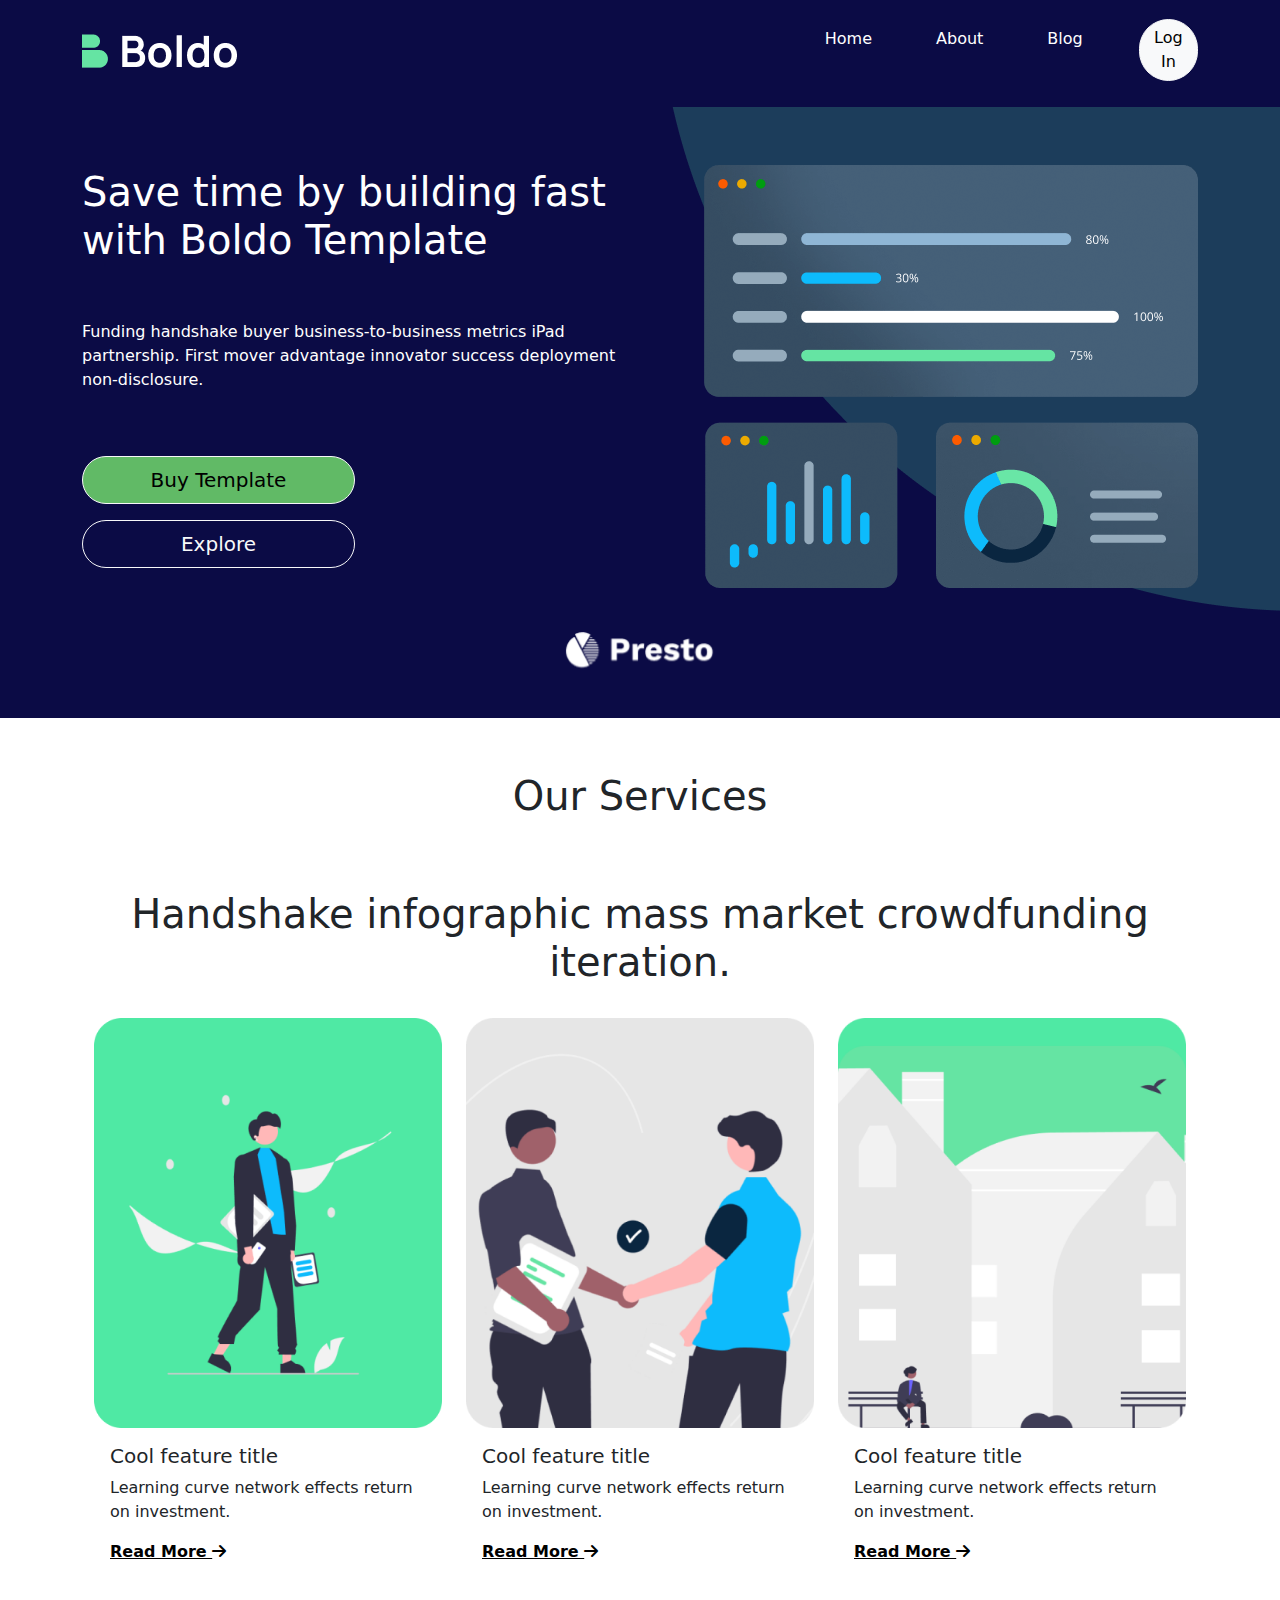
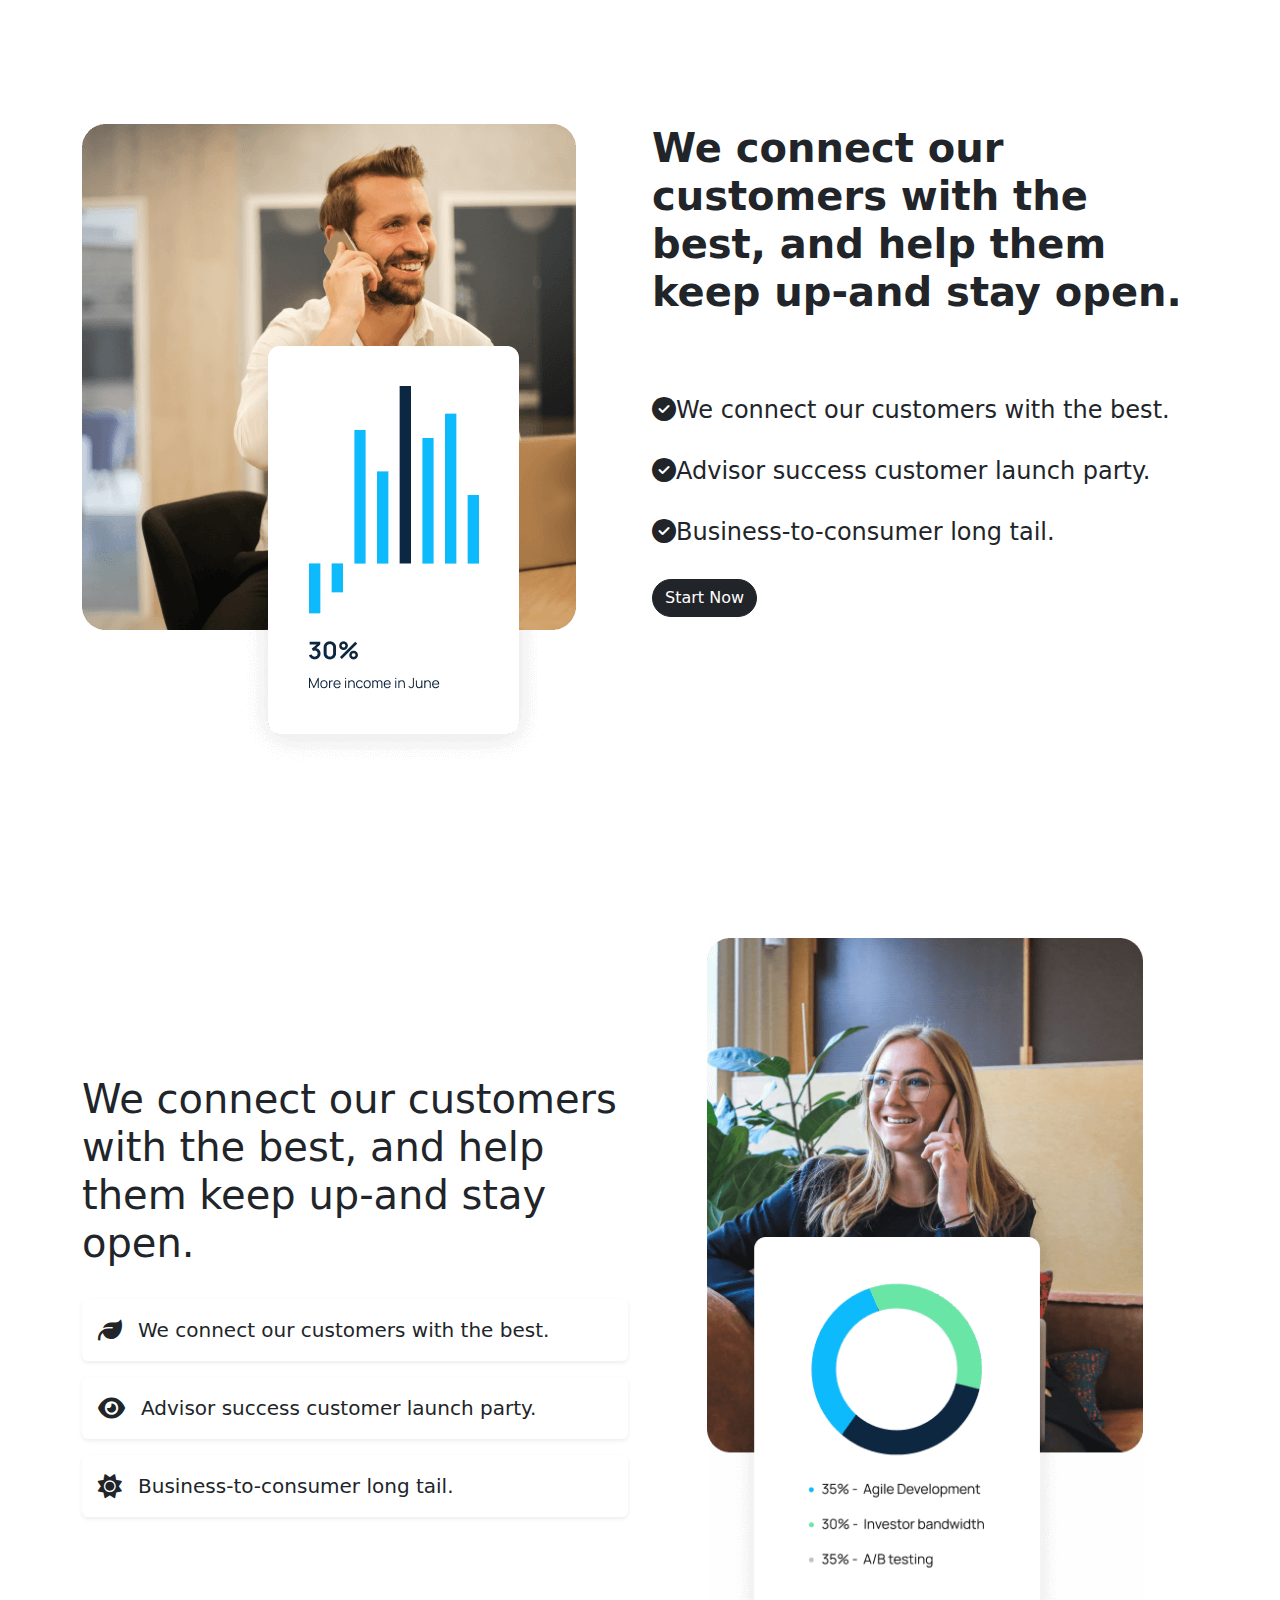
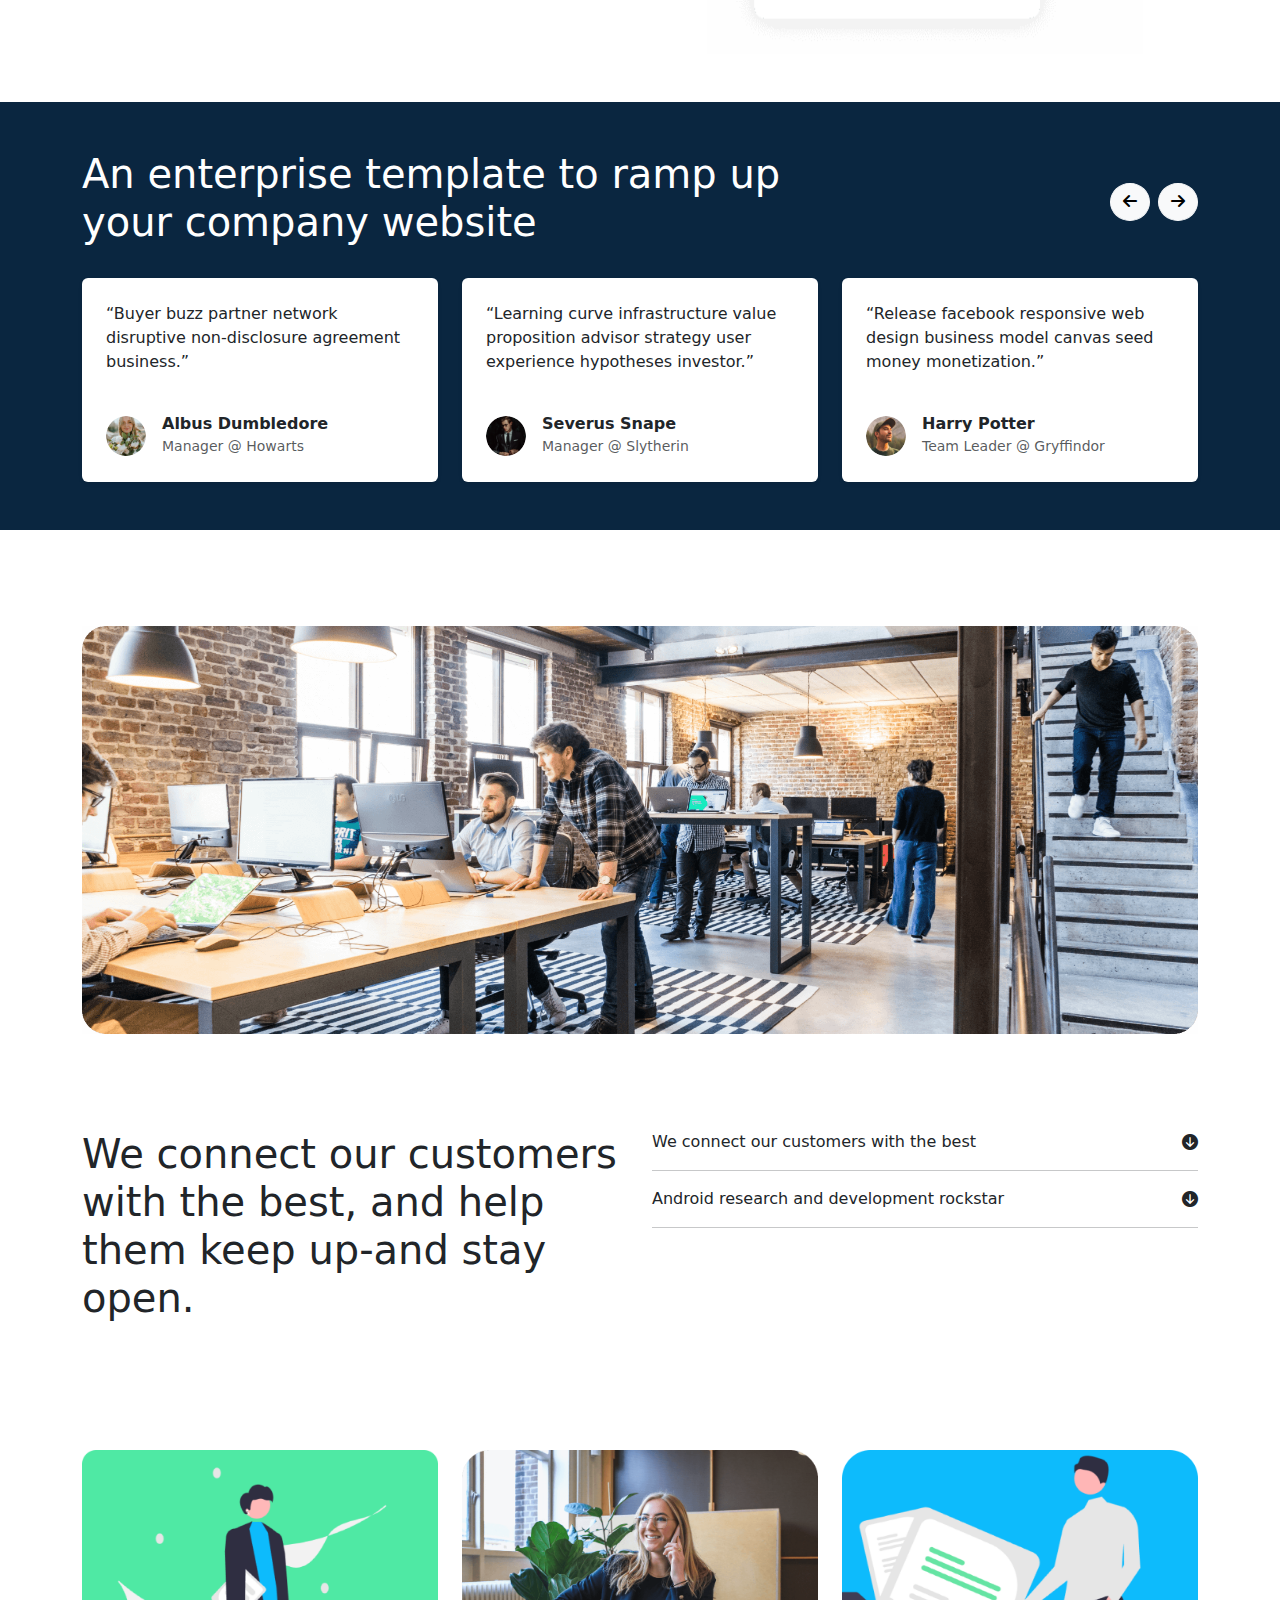
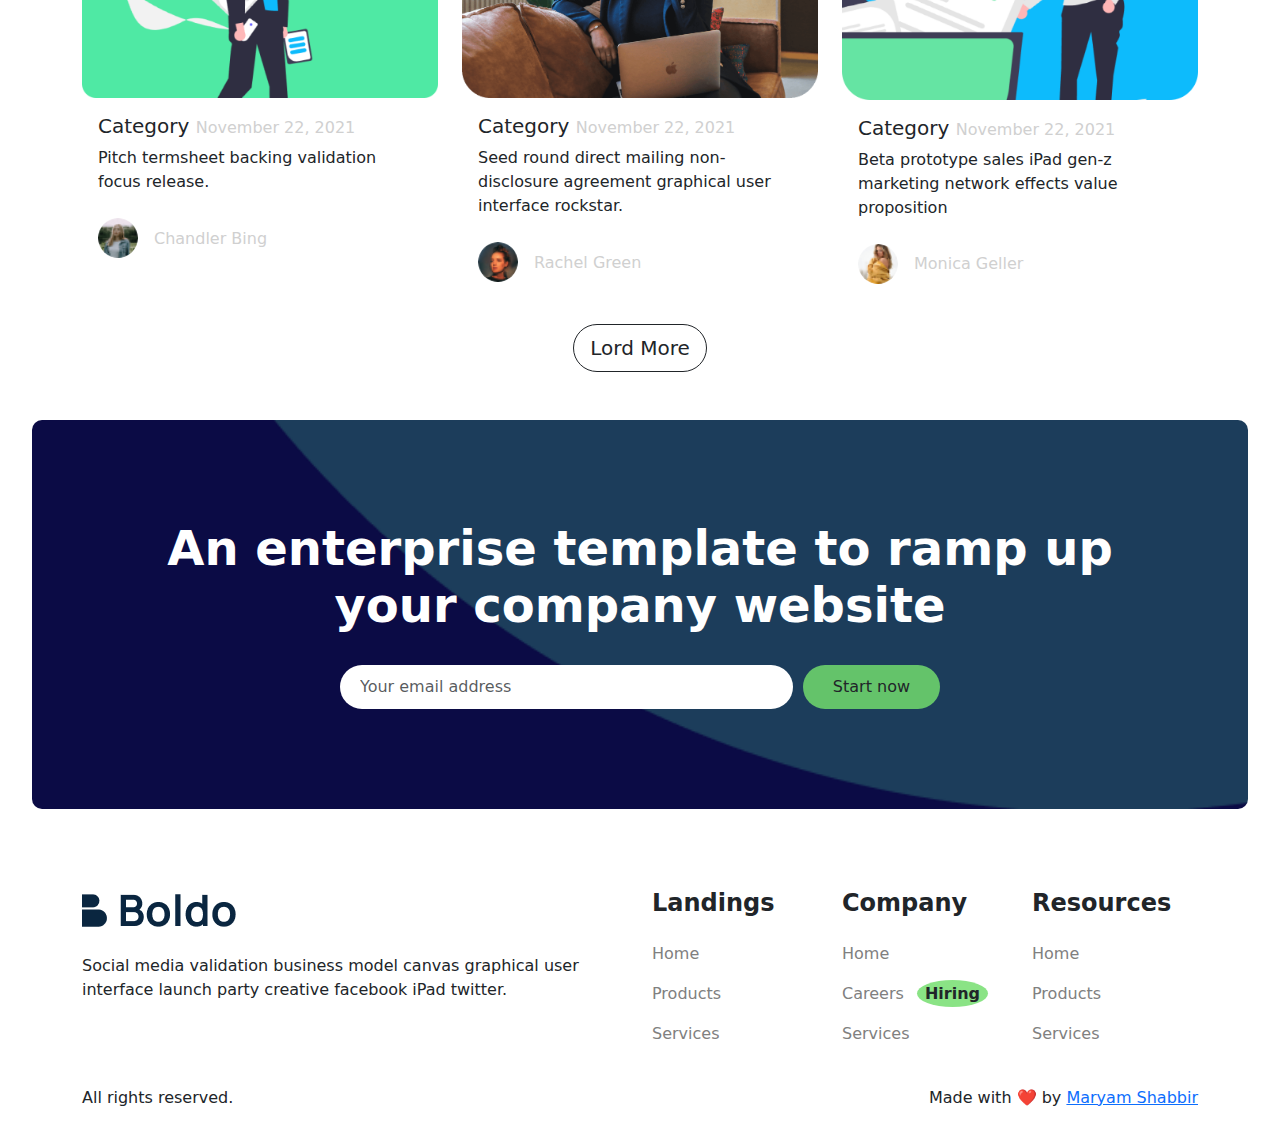
<file: boldo-bootstrap-project/Pages/Home/index.html>
<!DOCTYPE html>
<html lang="en">
<head>
    <meta charset="UTF-8">
    <meta name="viewport" content="width=device-width, initial-scale=1.0">
    <title>Document</title>

      <!-- PWA -->
        <link rel="manifest" href="/manifest.json">
        <meta name="theme-color" content="#0A2640">
        <link rel="icon" href="/assets/icons/icon-192x192.png">



    <!-- BOOTSTRAP CSS -->
     <link rel="stylesheet" href="../../bootstrap link/css/bootstrap.min.css">
     <!-- fomt-awesome link -->
     <link href="https://cdnjs.cloudflare.com/ajax/libs/font-awesome/6.5.0/css/all.min.css" rel="stylesheet">
    
     <!-- stylesheet -->
      <link rel="stylesheet" href="style.css">
</head>
<body>
    <!-- navbar -->
    <nav class="navbar navbar-expand-lg fixed-top">
        <div class="container">
            <img src="../../assests/Logo (1).png"/>
          <div class="collapse navbar-collapse" id="navbarSupportedContent">
            <ul class="navbar-nav me-auto mb-2 mb-lg-0 d-flex gap-5" style="margin-left: 60%;">
              <li class="nav-item">
                <a class="nav-link" aria-current="page" href="#">Home</a>
              </li>
              <li class="nav-item">
                <a class="nav-link" href="#">About</a>
              </li>
              <li class="nav-item">
                <a class="nav-link" href="http://127.0.0.1:5502/Pages/Blog/index.html">Blog</a>
              </li>
              <button class="btn btn-light text-black w-30">Log In</button>

            </ul>
          </div>
        </div>
        <hr>
      </nav>

      <div>
        <!-- <img class="image-fluid position-absolute end-0" src="../../assests/hero-bg.png" alt="" /> -->
        <section class="nav-body" >
            <div class="container">
                <br><br><br><br><br>
                <div class="row align-items-center py-lg-8 py-6">
                    <div class="col-lg-6 text-center text-lg-start py-5">
                        <h1 class="text-white ">Save time by building fast with Boldo Template</h1>
                        <p class=" text-white py-lg-5 py-2">Funding handshake buyer business-to-business metrics iPad partnership. First mover advantage innovator success deployment non-disclosure.</p>
                       <div class=".row">
                       
                        <button type="button" id="buy-template" class="btn btn-light btn-lg mb-3 w-50" >Buy Template</button>
                        <button type="button" class="btn btn-outline-light btn-lg mb-3 w-50">Explore</button>
                       </div>
                    </div>
                    <div class="col-lg-6 text-center text-lg-end mt-3 mt-lg-0"> 
                        <img class="image-fluid" src="../../assests/hero-graphics.png" alt=""/>
                    </div>
                </div>
                <div class="row justify-content-center">
                    <div class="col-lg-8 col-md-10 col-12 text-center">
                      <div class="swiper">
                        <div class="carousel-inner">
                          <div class="carousel-item active">
                            <img src="../../assests/presto.png" class="d-block mx-auto img-fluid" style="width: 150px;" alt="">
                          </div>
                          <div class="carousel-item">
                            <img src="../../assests/boldo.png" class="d-block mx-auto img-fluid" style="width: 150px;" alt="...">
                          </div>
                          <div class="carousel-item">
                            <img src="../../assests/presto.png" class="d-block mx-auto img-fluid" style="width: 150px;" alt="">
                          </div>
                        </div>
                      </div>
                    </div>
                </div>   
                <br><br>   
            </div>
        </section>
      </div>
      <!-- Our Services -->
       <section>
        <div class="container">
            <br><br>
            <p class="text-center fs-1">Our Services</p>
            <br><br>
            <h1 class="mx-auto text-center fs-lg-6 fs-md-5 w-lg-75">Handshake infographic mass market crowdfunding iteration.</h1>
            <br>

            <div class="container">
                <div class="row">
                  <div class="col-lg-4 col-md-6 col-sm-12 mb-4">
                    <div class="card border-0 h-100">
                      <img src="../../assests/1.png" class="card-img-top" alt="">
                      <div class="card-body text-left">
                        <h5 class="card-title">Cool feature title</h5>
                        <p class="card-text">Learning curve network effects return on investment.</p>
                        <a href="#" class="card-link text-black fw-bold">
                          Read More <i class="fas fa-arrow-right"></i>
                        </a>
                      </div>
                    </div>
                  </div>
              
                  <div class="col-lg-4 col-md-6 col-sm-12 mb-4">
                    <div class="card border-0 h-100">
                      <img src="../../assests/2.png" class="card-img-top" alt="">
                      <div class="card-body text-left">
                        <h5 class="card-title">Cool feature title</h5>
                        <p class="card-text">Learning curve network effects return on investment.</p>
                        <a href="#" class="card-link  text-black fw-bold">
                          Read More <i class="fas fa-arrow-right"></i>
                        </a>
                      </div>
                    </div>
                  </div>
              
                  <div class="col-lg-4 col-md-6 col-sm-12 mb-4">
                    <div class="card border-0 h-100">
                      <img src="../../assests/3.png" class="card-img-top" alt="">
                      <div class="card-body text-left">
                        <h5 class="card-title">Cool feature title</h5>
                        <p class="card-text">Learning curve network effects return on investment.</p>
                        <a href="#" class="card-link  text-black fw-bold">
                          Read More <i class="fas fa-arrow-right"></i>
                        </a>
                      </div>
                    </div>
                  </div>
                </div>
              </div>
        </div>
       </section>

       <br><br><br><br><br>
     <!-- connect our customers -->
       <section>
        <div class="container">
            <div class="row">
                <div class="col-lg-6">
                    <img src="../../assests/1 (1).png" alt=""/>
                </div>
                <div class="col-lg-6">
                    <h1 class="fw-bold">We connect our customers with the best, and help them keep up-and stay open.</h1>
                    <br><br><br>
                    <div class="row">
                        <h4><i class="fa-solid fa-circle-check"></i>We connect our customers with the best.</h4>
                    </div>
                    <br>
                    <div class="row">
                        <h4><i class="fa-solid fa-circle-check"></i>Advisor success customer launch party.</h4>
                    </div>
                    <br>
                    <div class="row">
                        <h4><i class="fa-solid fa-circle-check"></i>Business-to-consumer long tail.</h4>
                    </div>
                    <br>
                    <div>
                        <button class="btn btn-dark" type="submit">Start Now</button>
                    </div>
                </div>
            </div>
        </div>
       </section>
       <br><br><br><br><br>
    <section class="align-developer">
        <div class="container py-5">
            <div class="row align-items-center">
               
                     <!-- Left side (text + icons) -->
                <div class="col-lg-6 mb-4 mb-lg-0">
                    <h1>We connect our customers with the best, and help them keep up-and stay open.</h1>
                    <br>
                    <div class="d-flex align-items-center p-3 shadow-sm rounded bg-white mb-3">
                      <i class="fa-solid fa-leaf fs-4 me-3"></i>
                      <p class="mb-0 fs-5">We connect our customers with the best.</p>
                    </div>
              
                    <div class="d-flex align-items-center p-3 shadow-sm rounded bg-white mb-3" >
                      <i class="fa-solid fa-eye fs-4 me-3"></i>
                      <p class="mb-0 fs-5">Advisor success customer launch party.</p>
                    </div>
              
                    <div class="d-flex align-items-center p-3 shadow-sm rounded bg-white">
                      <i class="fa-solid fa-sun fs-4 me-3"></i>
                      <p class="mb-0 fs-5">Business-to-consumer long tail.</p>
                    </div>
                  </div>
               
                  <!-- Right side (image) -->
                <div class="col-lg-6 text-center d-flex justify-content-center align-items-center">
                    <img src="../../assests/2 (1).png" alt="" class="img-fluid" style="max-width: 80%;" >
                </div>
            </div>
        </div>
    </section>

    <!-- Section start -->
<section class="py-5" style="background-color: #0A2640;">
    <div class="container">
      <!-- Heading row -->
      <div class="row mb-4">
        <div class="col-lg-8">
          <h1 class="text-white">An enterprise template to ramp up your company website</h1>
        </div>
        <div class="col-lg-4 d-flex justify-content-lg-end align-items-center mt-3 mt-lg-0">
          <!-- Buttons -->
          <button class="btn btn-light rounded-circle me-2">
            <i class="fas fa-arrow-left"></i>
          </button>
          <button class="btn btn-light rounded-circle">
            <i class="fas fa-arrow-right"></i>
          </button>
        </div>
      </div>
  
      <!-- Cards row -->
      <div class="row g-4">
        <!-- Card 1 -->
        <div class="col-md-4">
          <div class="card border-0 shadow-sm h-100 p-4">
            <p>“Buyer buzz partner network disruptive non-disclosure agreement business.”</p>
            <div class="d-flex align-items-center mt-4">
              <img src="../../assests/1 (4).png" alt="" class="rounded-circle me-3" width="40" height="40">
              <div>
                <h6 class="mb-0 fw-bold">Albus Dumbledore</h6>
                <small class="text-muted">Manager @ Howarts</small>
              </div>
            </div>
          </div>
        </div>
  
        <!-- Card 2 -->
        <div class="col-md-4">
          <div class="card border-0 shadow-sm h-100 p-4">
            <p>“Learning curve infrastructure value proposition advisor strategy user experience hypotheses investor.”</p>
            <div class="d-flex align-items-center mt-4">
              <img src="../../assests/2 (2).png" alt="" class="rounded-circle me-3" width="40" height="40">
              <div>
                <h6 class="mb-0 fw-bold">Severus Snape</h6>
                <small class="text-muted">Manager @ Slytherin</small>
              </div>
            </div>
          </div>
        </div>
  
        <!-- Card 3 -->
        <div class="col-md-4">
          <div class="card border-0 shadow-sm h-100 p-4">
            <p>“Release facebook responsive web design business model canvas seed money monetization.”</p>
            <div class="d-flex align-items-center mt-4">
              <img src="../../assests/3 (3).png" alt="" class="rounded-circle me-3" width="40" height="40">
              <div>
                <h6 class="mb-0 fw-bold">Harry Potter</h6>
                <small class="text-muted">Team Leader @ Gryffindor</small>
              </div>
            </div>
          </div>
        </div>
      </div>
      
    </div>
  </section>
  
<br><br><br><br>
  <section>
    <div class="container">
        <div class="row">
            <img src="../../assests/3 (1).png" alt="">
        </div>
        <br><br><br><br>
        <div class="row">
            <div class="col-lg-6">
                <h1>We connect our customers with the best, and help them keep up-and stay open.</h1>
            </div>
            <br><br>

            <div class="col-lg-6">
              <p style="display: flex; justify-content: space-between; align-items: center;">
                  We connect our customers with the best
                  <i class="fa-solid fa-circle-arrow-down"></i>
              </p>
              <hr>
              <p style="display: flex; justify-content: space-between; align-items: center;">
                  Android research and development rockstar
                  <i class="fa-solid fa-circle-arrow-down"></i>
              </p>
              <hr>
            </div>
        </div>
    </div>
  </section>
  <br><br><br><br><br>
  <!-- section Blog -->
   <section>

    <div class="container">
      <div class="row">
        <div class="col-lg-4 col-md-6 col-sm-12 mb-4">
          <div class="card border-0 h-100">
            <img src="../../assests/1 (3).png" class="card-img-top" alt="">
            <div class="card-body text-left">
              <h5 class="card-title">Category  <span class="fs-6" style="color: rgb(208, 208, 208);">November 22, 2021</span></h5>
              <p class="card-text">Pitch termsheet backing validation focus release.</p>
              <div class="d-flex align-items-center mt-4">
                <img src="../../assests/profile1.png" alt="" class="rounded-circle me-3" width="40" height="40">
                <div>
                  <h6 class="mb-0" style="color: rgb(208, 208, 208);">Chandler Bing</h6>
                </div>
              </div>
            </div>
          </div>
        </div>
    
        <div class="col-lg-4 col-md-6 col-sm-12 mb-4">
          <div class="card border-0 h-100">
            <img src="../../assests/2 (3).png" class="card-img-top" alt="">
            <div class="card-body text-left">
              <h5 class="card-title">Category  <span class="fs-6" style="color: rgb(208, 208, 208);">November 22, 2021</span></h5>
              <p class="card-text">Seed round direct mailing non-disclosure agreement graphical user interface rockstar.</p>
              <div class="d-flex align-items-center mt-4">
                <img src="../../assests/profile2.png" alt="" class="rounded-circle me-3" width="40" height="40">
                <div>
                  <h6 class="mb-0" style="color: rgb(208, 208, 208);">Rachel Green</h6>                 
                </div>
              </div>
            </div>
          </div>
        </div>
    
        <div class="col-lg-4 col-md-6 col-sm-12 mb-4">
          <div class="card border-0 h-100">
            <img src="../../assests/3 (2).png" class="card-img-top" alt="">
            <div class="card-body text-left">
              <h5 class="card-title">Category  <span class="fs-6" style="color: rgb(208, 208, 208);">November 22, 2021</span></h5>
              <p class="card-text">Beta prototype sales iPad gen-z marketing network effects value proposition</p>
              <div class="d-flex align-items-center mt-4">
                <img src="../../assests/profile3.png" alt="" class="rounded-circle me-3" width="40" height="40">
                <div>
                  <h6 class="mb-0" style="color: rgb(208, 208, 208);">Monica Geller</h6> 
                </div>
              </div>
            </div>
          </div>
        </div>
      </div>
      <div class="d-flex justify-content-center mb-3">
        <button type="button" class="btn btn-outline-dark btn-lg mb-3 w-20">Lord More</button>
      </div>
    </div>
   </section>


   <!-- Hero Section Start -->
<section class="hero-section">
  <div class="container">
    <h1 class="display-5 fw-bold mb-4">An enterprise template to ramp up<br class="d-none d-md-block"> your company website</h1>

    <form class="email-form">
      <input type="email" class="form-control" placeholder="Your email address" required>
      <button type="submit" class="btn" style="background-color: #73dd6dd5;">Start now</button>
    </form>
  </div>
</section>
<!-- Hero Section End -->

<section>
  <div class="container">
    <div class="row justify-content-between">
      <div class="col-lg-6 col-sm-12">
        <a href="index.html">
          <img class="img-fluid mt-5 mb-4" src="../../assests/black-logo.png" alt="">
        </a>
        <p class="w-lg-75 text-gray">Social media validation business model canvas graphical user interface launch party creative facebook iPad twitter.</p>
      </div>
      <div class="col-lg-2 col-sm-4">
        <h5 class="fw-bold fs-4 mt-5 mb-4">Landings</h5>
        <ul class="list-unstyled">
          <li class="my-3 col-mb-4" >
            <a href="">Home</a>
          </li>
          <li class="my-3 col-mb-4" >
            <a href="">Products</a>
          </li>
          <li class="my-3 col-mb-4" >
            <a href="">Services</a>
          </li>
        </ul>
      </div>
      <div class="col-lg-2 col-sm-4">
        <h5 class="fw-bold fs-4 mt-5 mb-4">Company</h5>
        <ul class="list-unstyled">
          <li class="my-3 col-mb-4" >
            <a href="">Home</a>
          </li>
          <li class="my-3 col-mb-4" >
            <a href="">Careers
              <span class="py-1 px-2 fw-bold text-dark ms-2 " style="background-color: #73dd6dd5; border-radius: 50%;">Hiring</span>
            </a>
          </li>
          <li class="my-3 col-mb-4" >
            <a href="">Services</a>
          </li>
        </ul>
      </div>
      <div class="col-lg-2 col-sm-4"> 
        <h5 class="fw-bold fs-4 mt-5 mb-4">Resources</h5>
        <ul class="list-unstyled">
          <li class="my-3 col-mb-4" >
            <a href="">Home</a>
          </li>
          <li class="my-3 col-mb-4" >
            <a href="">Products</a>
          </li>
          <li class="my-3 col-mb-4" >
            <a href="">Services</a>
          </li>
        </ul></div>
    </div>
      <div class="d-sm-flex align-items-center justify-content-between mt-4 text-center">
        <p class="text-gray">All rights reserved.</p>
        <p class="text-gray">Made with ❤️ by <a class="text-primary" href="https://themewagon.com/">Maryam Shabbir</a></p>
      </div>
  </div>
</section>
    <!-- BOOTSTRAP JAVASCRIPT -->
     <script src="../../bootstrap link/js/bootstrap.min.js"></script>


    

    <script>
  if ('serviceWorker' in navigator) {
    navigator.serviceWorker.register('/service-worker.js')
      .then(reg => console.log('Service Worker Registered'))
      .catch(err => console.error('Service Worker Error:', err));
  }
</script>


    
</body>
</html>
</file>
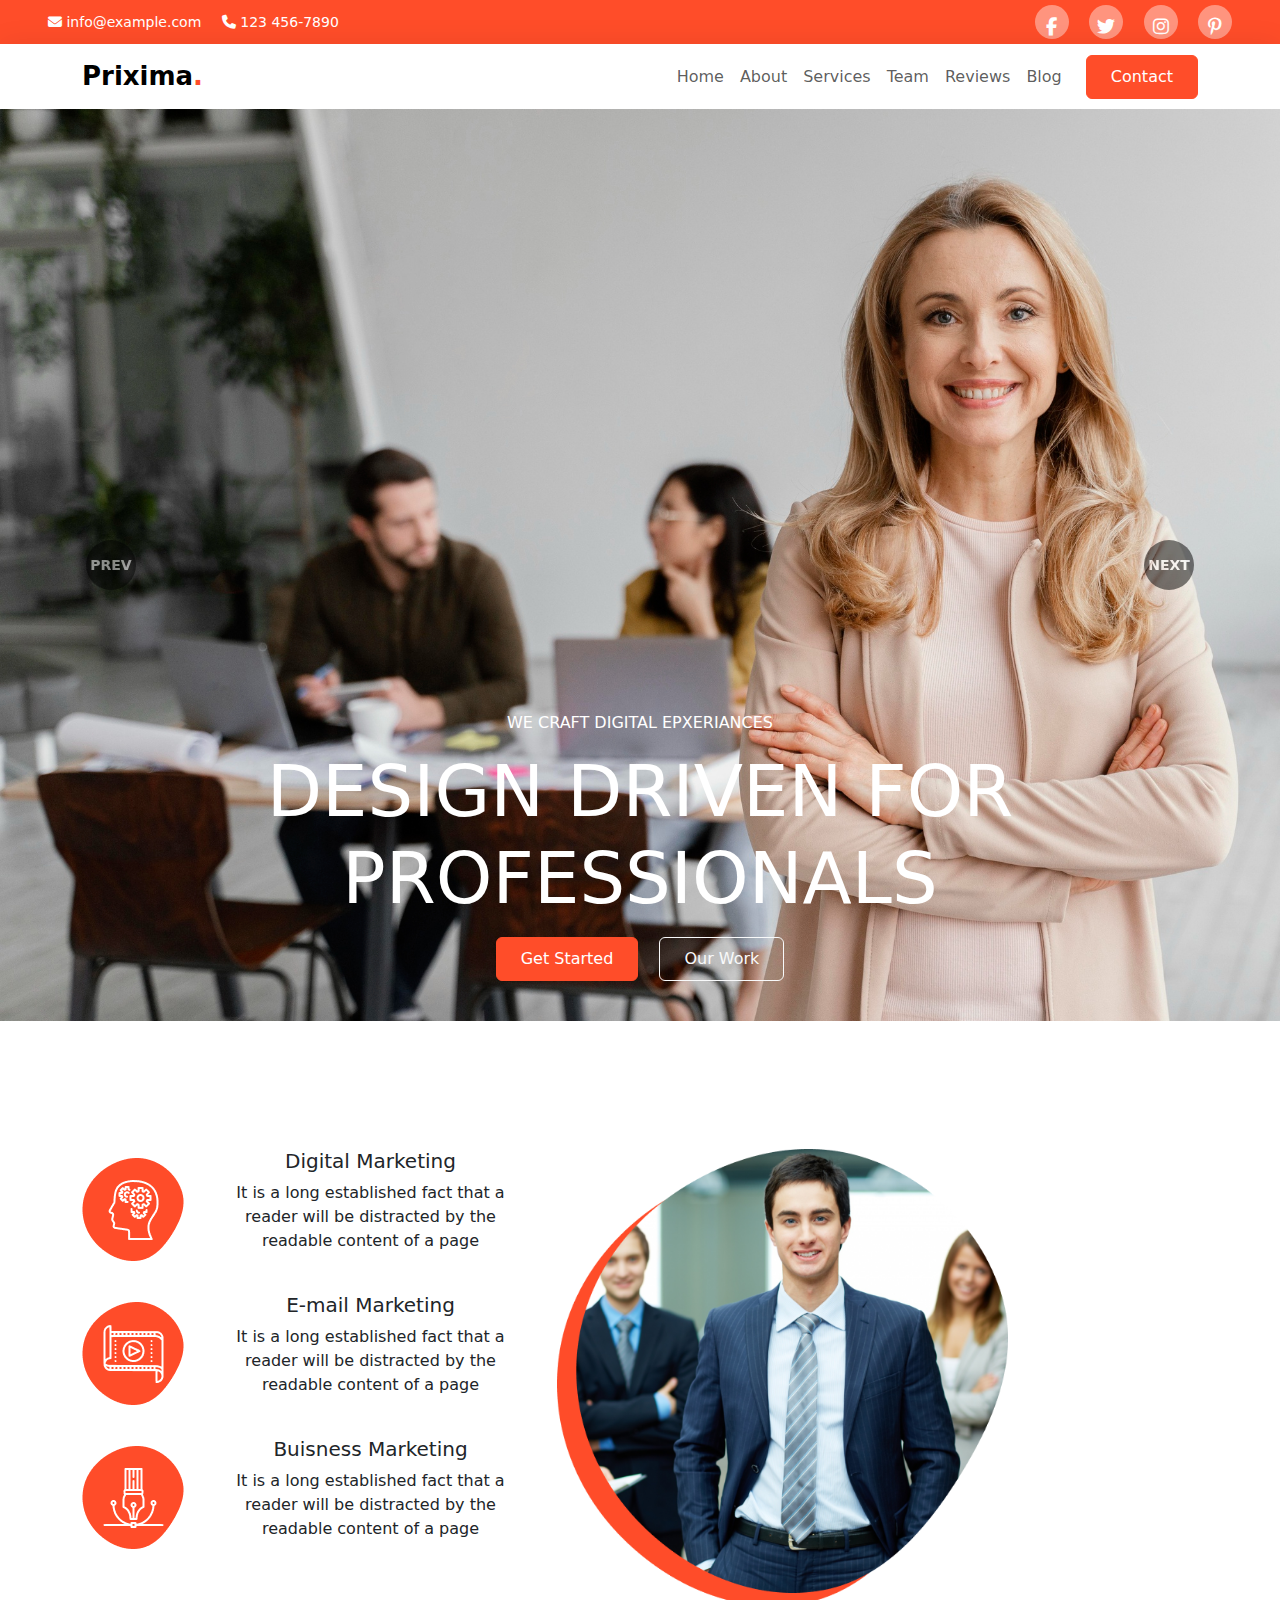
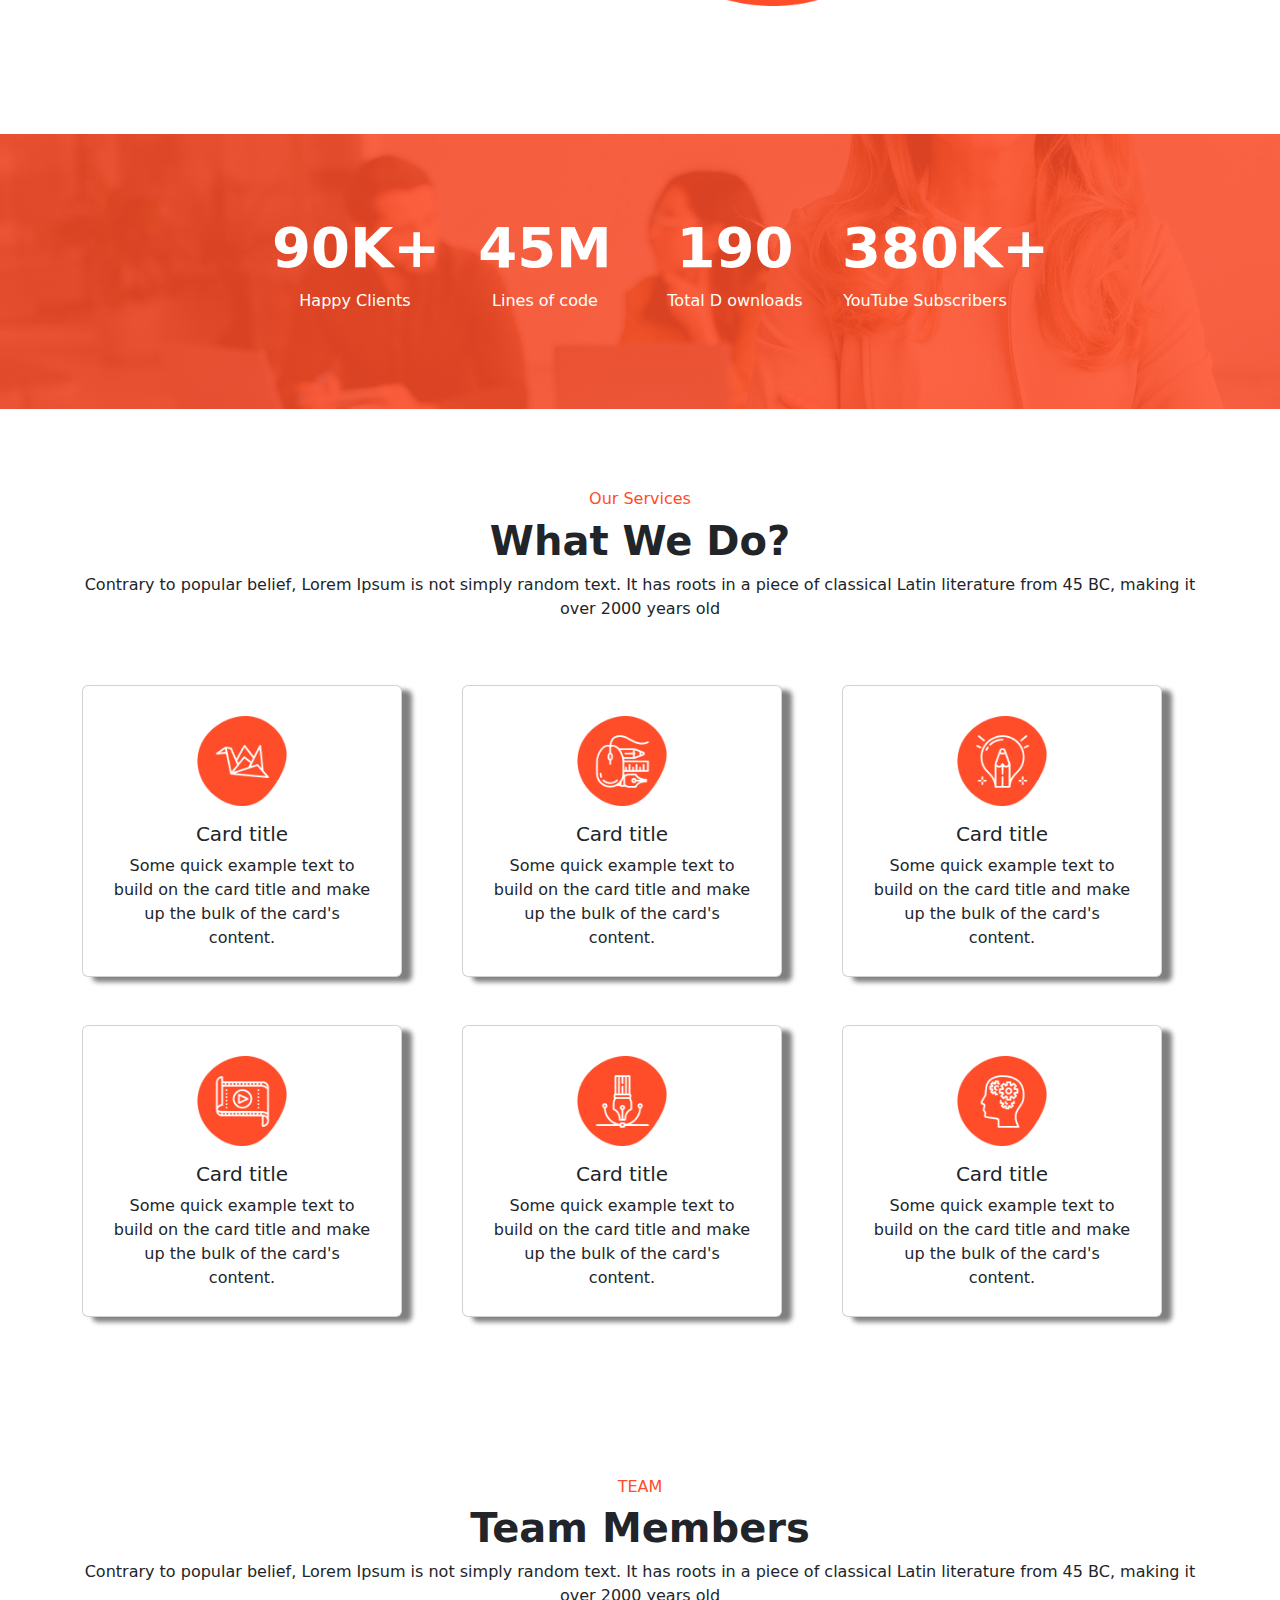
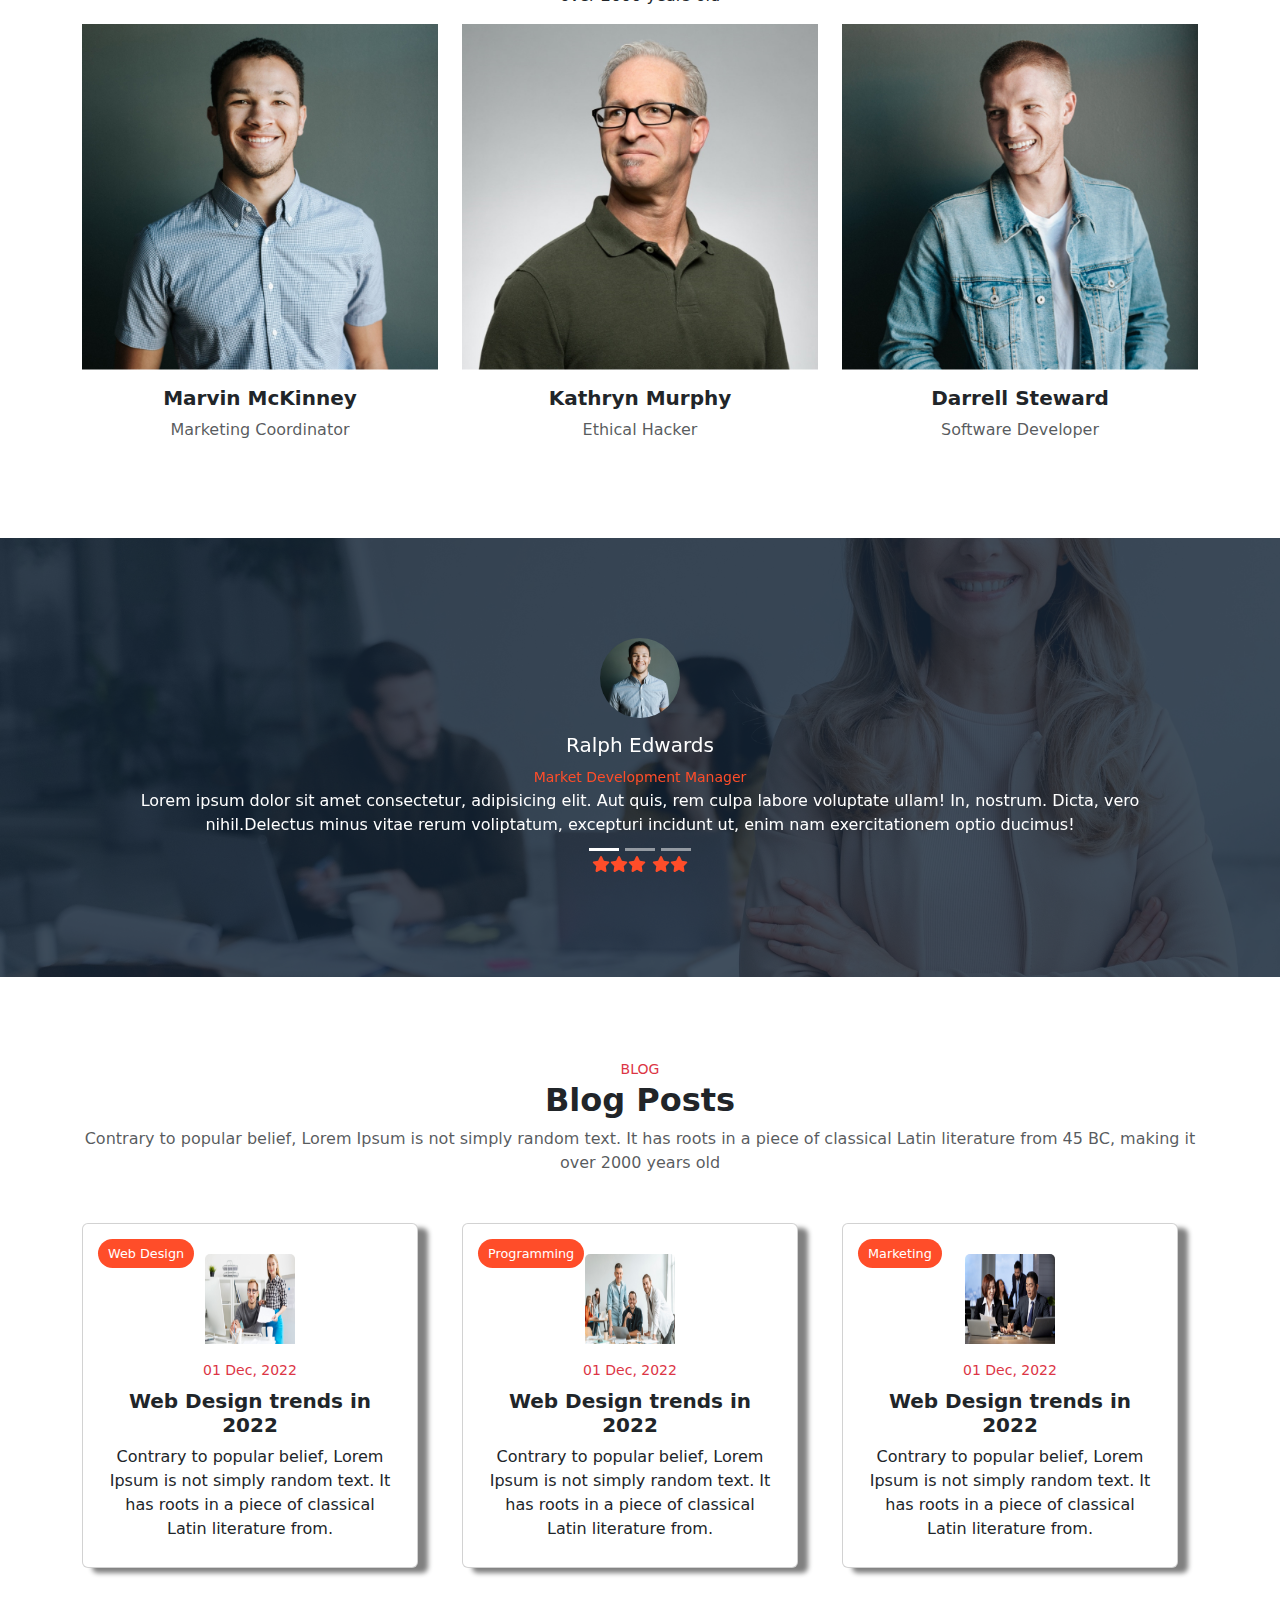
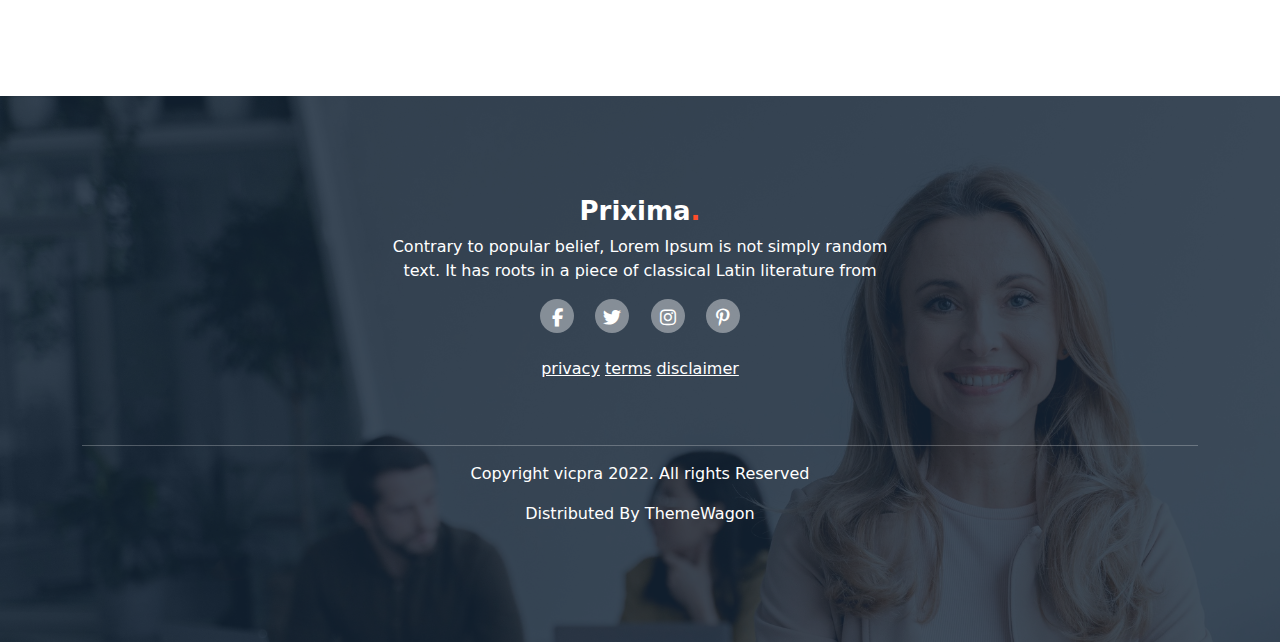
<file: prixima-practice/pages/Home/index.html>
<!DOCTYPE html>
<html lang="en">
<head>
  <meta charset="UTF-8">
  <meta name="viewport" content="width=device-width, initial-scale=1">
  <title>Prixima Navbar</title>

  <!-- bootstrap link -->
  <link href="../../bootstrap link/css/bootstrap.min.css" rel="stylesheet">
  
  <!-- fomt-awesome link -->
  <link href="https://cdnjs.cloudflare.com/ajax/libs/font-awesome/6.5.0/css/all.min.css" rel="stylesheet">
  <!-- STYLESHEET LINK -->
  <link rel="stylesheet" href="style.css">
 
</head>

<body>
    <!-- Top Bar -->
    <div class="top-nav d-flex justify-content-between align-items-center px-5 ">
        <div>
          <i class="fa-solid fa-envelope"></i> info@example.com
          <span class="ms-3"><i class="fa-solid fa-phone"></i> 123 456-7890</span>
        </div>
        <div>
          <a href="#"><i class="fa-brands fa-facebook-f me-3"></i></a>
          <a href="#"><i class="fa-brands fa-twitter me-3"></i></a>
          <a href="#"><i class="fa-brands fa-instagram me-3"></i></a>
          <a href="#"><i class="fa-brands fa-pinterest-p"></i></a>
        </div>
      </div>
       <!-- Navbar -->
  <nav class="navbar navbar-expand-lg navbar-light bg-white  ">
    <div class="container">
      <a class="navbar-brand " href="#">Prixima<span>.</span></a>
      <button class="navbar-toggler" type="button" data-bs-toggle="collapse" data-bs-target="#navbarNav" aria-controls="navbarNav" aria-expanded="false" aria-label="Toggle navigation">
        <span class="navbar-toggler-icon"></span>
      </button>
      <div class="collapse navbar-collapse" id="navbarNav">
        <ul class="navbar-nav ms-auto mb-2 mb-lg-0 me-3">
          <li class="nav-item">
            <a class="nav-link" href="#carouselExampleAutoplaying">Home</a>
          </li>
          <li class="nav-item">
            <a class="nav-link" href="#about">About</a>
          </li>
          <li class="nav-item">
            <a class="nav-link" href="#servious">Services</a>
          </li>
          <li class="nav-item">
            <a class="nav-link" href="#team">Team</a>
          </li>
          <li class="nav-item">
            <a class="nav-link" href="#Reviews text-center">Reviews</a>
          </li>
          <li class="nav-item">
            <a class="nav-link " href="#blog">Blog</a>
          </li>
        </ul>
        <a href="#" class="btn btn-brand" data-bs-toggle="modal" data-bs-target="#contactModal">Contact</a>
        <!-- <a href="#" class="btn btn-brand sm-lg-3" >Contact</a> -->
      </div>
    </div>
  </nav>

 <!-- slider -->
 <div id="carouselExampleAutoplaying" class="carousel slide" data-bs-ride="carousel">
  <div class="carousel-inner">
    <div class="carousel-item active">
      <img src="../../assests/bg_banner1.jpg" class="d-block w-100" alt="...">
      <div class="carousel-caption ">
        <h6 class="text-uppercase text-white">we craft digital epxeriances</h6>
        <h1 class="display-2 my-3 text-white text-uppercase"><strong>Design Driven for<br> professionals </strong></h1>
        <a href="#" class="btn btn-brand">Get Started</a>
        <a href="#" class="btn btn-outline-light ms-md-3">Our Work</a> 
      </div>
    </div>

    <div class="carousel-item">
      <img src="../../assests/bg_banner2.jpg" class="d-block w-100" alt="...">
        <div class="carousel-caption ">
            <h6 class="text-uppercase text-white">design driven for professionals</h6>
            <h1 class="display-2 my-3 text-white text-uppercase"><strong>We craft digital <br> epxeriances </strong></h1>
            <a href="#" class="btn btn-brand">Get Started</a>
            <a href="#" class="btn btn-outline-light ms-md-3">Our Work</a>
        </div>
    </div>
  </div>
  <!--PREVIOUS BUTTON  -->
  <button class="carousel-control-prev" type="button" data-bs-target="#carouselExampleAutoplaying" data-bs-slide="prev">
    <span class="circle-btn" aria-hidden="true">PREV</span>
  </button>
  <!-- NEXT BUTTON -->
  <button class="carousel-control-next" type="button" data-bs-target="#carouselExampleAutoplaying" data-bs-slide="next">
    <span class="circle-btn" aria-hidden="true">NEXT</span>
  </button>
  </div>

 <!-- ABOUT SECTION -->
 <section id="about">
  <div class="container">
      <div class="row justify-content-left">
          <div class="col-lg-5 py-5">
              <!-- 1st row -->
              <div class="row">
                  <div class="col-12">
                      <div class="info-box">
                          <img src="../../assests/icon6.png" alt="">
                          <div class="ms-4">
                              <h5>Digital Marketing</h5>
                              <p>It is a long established fact that a reader will be distracted by the readable content of a page</p>
                          </div>
                      </div>
                  </div>
              
                 <!-- 2nd row -->
                  <div class="col-12 mt-4">
                      <div class="info-box">
                          <img src="../../assests/icon4.png" alt="">
                          <div class="ms-4">
                              <h5>E-mail Marketing</h5>
                              <p>It is a long established fact that a reader will be distracted by the readable content of a page</p>
                          </div>
                      </div>
                  </div>
            
                 <!-- 3rd row -->
                  <div class="col-12 mt-4">
                      <div class="info-box">
                          <img src="../../assests/icon5.png" alt="">
                          <div class="ms-4">
                              <h5>Buisness Marketing</h5>
                              <p>It is a long established fact that a reader will be distracted by the readable content of a page</p>
                          </div>
                      </div>
                  </div>
              </div>
            </div>
          
             <!-- half right -->
              <div class="col-lg-5 py-5 text-right">
               <!--  -->
                 <img src="../../assests/about.png" class="img-fluid w-100 ">
              </div>
           </div>
      </div>
  </div>
</section>

 <!-- MILESTONE-->
 <section id="milestone">
  <div class="container">
    <div class="row text-center justify-content-center gy-4 text-white ">
      <div class="col-lg-2 col-sm-6">
        <h1 class="display-4 fw-bold">90K+</h1>
        <p>Happy Clients</p>
      </div>
      <div class="col-lg-2 col-sm-6">
        <h1 class="display-4 fw-bold">45M</h1>
        <p>Lines of code</p>
      </div>
      <div class="col-lg-2 col-sm-6">
        <h1 class="display-4 fw-bold">190</h1>
        <p>Total D ownloads</p>
      </div>
      <div class="col-lg-2 col-sm-6">
        <h1 class="display-4 fw-bold">380K+</h1>
        <p>YouTube Subscribers</p>
      </div>
    </div>
  </div>
 </section>

 <!-- Services -->
  <section id="servious">
    <div class="container">
      <div class="row ">
        <div class="col-12 intro text-center">
              <h6 >Our Services</h6>
             <h1 class="fw-bold">What We Do?</h1>
              <p class="mx-auto">
                 Contrary to popular belief, Lorem Ipsum is not simply random text. It has roots in a piece of classical Latin literature from 45 BC, making it over 2000 years old
              </p>
        </div>
      </div>
      <br><br>
      <!-- card first row -->
      <div class="row">
        <div class="col-lg-4 col-md-6">
         <div class="card" style="width: 20rem;">
             <img src="../../assests/icon1.png" class="card-img-top" alt="">
             <div class="card-body">
               <h5 class="card-title">Card title</h5>
               <p class="card-text">Some quick example text to build on the card title and make up the bulk of the card's content.</p>
             </div>
           </div>
        </div>
 
       <!-- 2nd card -->
        <div class="col-lg-4 col-md-6">
         <div class="card" style="width: 20rem;">
             <img src="../../assests/icon2.png" class="card-img-top" alt="">
             <div class="card-body">
               <h5 class="card-title">Card title</h5>
               <p class="card-text">Some quick example text to build on the card title and make up the bulk of the card's content.</p>
             </div>
           </div>
        </div>
       
       <!-- 3rd card -->
        <div class="col-lg-4 col-md-6">
         <div class="card" style="width: 20rem;">
             <img src="../../assests/icon3.png" class="card-img-top" alt="">
             <div class="card-body">
               <h5 class="card-title">Card title</h5>
               <p class="card-text">Some quick example text to build on the card title and make up the bulk of the card's content.</p>
             </div>
           </div> 
        </div>
     </div>
     <br><br>

     <!-- 2nd row for 3 cards -->
     <div class="row">
      <!-- 1nd card -->
      <div class="col-lg-4 col-md-6">
       <div class="card" style="width: 20rem;">
           <img src="../../assests/icon4.png" class="card-img-top" alt="">
           <div class="card-body">
             <h5 class="card-title">Card title</h5>
             <p class="card-text">Some quick example text to build on the card title and make up the bulk of the card's content.</p>
           </div>
         </div>
      </div>

     <!-- 2nd card -->
      <div class="col-lg-4 col-md-6">
       <div class="card" style="width: 20rem;">
           <img src="../../assests/icon5.png" class="card-img-top" alt="">
           <div class="card-body">
             <h5 class="card-title">Card title</h5>
             <p class="card-text">Some quick example text to build on the card title and make up the bulk of the card's content.</p>
           </div>
         </div>
      </div>
     
     <!-- 3rd card -->
      <div class="col-lg-4 col-md-6">
       <div class="card" style="width: 20rem;">
           <img src="../../assests/icon6.png" class="card-img-top" alt="">
           <div class="card-body">
             <h5 class="card-title">Card title</h5>
             <p class="card-text">Some quick example text to build on the card title and make up the bulk of the card's content.</p>
           </div>
         </div> 
      </div>
   </div>
    </div>
  </section>

   <!-- TEAM -->
   <section id="team">
    <div class="container">
      <div class="row">
        <div class="col-12">
          <div class="intro text-center">
            <h6 >TEAM</h6>
            <h1 class=" fw-bold ">Team Members</h1>
            <p class="mx-auto">Contrary to popular belief, Lorem Ipsum is not simply random text. It has roots in a piece of classical Latin literature from 45 BC, making it over 2000 years old</p>
          </div>
        </div>
      </div>
      <div class="row justify-content-center">
        <div class="col-md-4">
            <div class="team-member position-relative overflow-hidden text-center">
              <img src="../../assests/team_1.jpg" class="img-fluid w-100" alt="">
              <div class="overlay d-flex justify-content-center align-items-center">
                <div class="social-icons">
                  <a href="#"><i class="fab fa-facebook-f mx-2 text-white"></i></a>
                  <a href="#"><i class="fab fa-twitter mx-2 text-white"></i></a>
                  <a href="#"><i class="fab fa-instagram mx-2 text-white"></i></a>
                  <a href="#"><i class="fab fa-pinterest mx-2 text-white"></i></a>
                </div>
              </div>
            </div>
            <h5 class="mt-3 fw-bold">Marvin McKinney</h5>
            <p class="text-muted">Marketing Coordinator</p>
        </div>

        <div class="col-md-4">
            <div class="team-member position-relative overflow-hidden text-center">
              <img src="../../assests/team_2.jpg" class="img-fluid w-100" alt="">
              <div class="overlay d-flex justify-content-center align-items-center">
                <div class="social-icons">
                  <a href="#"><i class="fab fa-facebook-f mx-2 text-white"></i></a>
                  <a href="#"><i class="fab fa-twitter mx-2 text-white"></i></a>
                  <a href="#"><i class="fab fa-instagram mx-2 text-white"></i></a>
                  <a href="#"><i class="fab fa-pinterest mx-2 text-white"></i></a>
                </div>
              </div>
            </div>
            <h5 class="mt-3 fw-bold">Kathryn Murphy</h5>
            <p class="text-muted">Ethical Hacker</p>
        </div>

        <div class="col-md-4">
            <div class="team-member position-relative overflow-hidden text-center">
              <img src="../../assests/team_3.jpg" class="img-fluid w-100" alt="">
              <div class="overlay d-flex justify-content-center align-items-center">
                <div class="social-icons">
                  <a href="#"><i class="fab fa-facebook-f mx-2 text-white"></i></a>
                  <a href="#"><i class="fab fa-twitter mx-2 text-white"></i></a>
                  <a href="#"><i class="fab fa-instagram mx-2 text-white"></i></a>
                  <a href="#"><i class="fab fa-pinterest mx-2 text-white"></i></a>
                </div>
              </div>
            </div>
            <h5 class="mt-3 fw-bold">Darrell Steward</h5>
            <p class="text-muted">Software Developer</p>
        </div>
      </div>
    </div>
  </section>    


  
<!-- REVIEWS -->
<section class="Reviews Reviews text-center ">
  <div class="testimonial-overlay"></div>
  <div class="container testimonial-content">
    <div id="testimonialCarousel" class="carousel slide" data-bs-ride="carousel">
      <div class="carousel-inner">

        <!-- Slide 1 -->
        <div class="carousel-item active">
          <img src="../../assests/team_1.jpg" alt="" class="testimonial-img">
          <h5>Ralph Edwards</h5>
          <small>Market Development Manager</small>
          <p class=" px-5">
            Lorem ipsum dolor sit amet consectetur, adipisicing elit. Aut quis, rem culpa labore voluptate ullam! In, nostrum. Dicta, vero nihil.Delectus minus vitae rerum voliptatum, excepturi incidunt ut, enim nam exercitationem optio ducimus!

          </p>
          <div class="rating">
            <i class="fas fa-star"></i><i class="fas fa-star"></i><i class="fas fa-star"></i>
            <i class="fas fa-star"></i><i class="fas fa-star"></i>
          </div>
        </div>

        <!-- Slide 2 -->
        <div class="carousel-item">
          <img src="../../assests/team_2.jpg" alt="" class="testimonial-img">
          <h5>Ralph Edwards</h5>
          <small >Market Development Manager</small>
          <p class=" px-5">
            Lorem ipsum dolor sit amet consectetur, adipisicing elit. Aut quis, rem culpa labore voluptate ullam! In, nostrum. Dicta, vero nihil.Delectus minus vitae rerum voliptatum, excepturi incidunt ut, enim nam exercitationem optio ducimus!
           </p>
           <div class="rating">
            <i class="fas fa-star"></i><i class="fas fa-star"></i><i class="fas fa-star"></i>
            <i class="fas fa-star"></i><i class="fas fa-star"></i>
          </div>
        </div>

           <!-- Slide 3 -->
           <div class="carousel-item">
            <img src="../../assests/team_3.jpg" alt="" class="testimonial-img">
            <h5>Ralph Edwards</h5>
            <small >Market Development Manager</small>
            <p class=" px-5">
                Lorem ipsum dolor sit amet consectetur, adipisicing elit. Aut quis, rem culpa labore voluptate ullam! In, nostrum. Dicta, vero nihil.Delectus minus vitae rerum voliptatum, excepturi incidunt ut, enim nam exercitationem optio ducimus!
            </p>
            <div class="rating">
                <i class="fas fa-star"></i><i class="fas fa-star"></i><i class="fas fa-star"></i>
                <i class="fas fa-star"></i><i class="fas fa-star"></i>
              </div>
          </div>

      </div>

      <!-- Dots -->
      <div class="carousel-indicators mt-4">
        <button type="button" data-bs-target="#testimonialCarousel" data-bs-slide-to="0" class="active bg-white" aria-current="true"></button>
        <button type="button" data-bs-target="#testimonialCarousel" data-bs-slide-to="1" class="bg-white"></button>
        <button type="button" data-bs-target="#testimonialCarousel" data-bs-slide-to="1" class="bg-white"></button>
      </div>
    </div>
  </div>
</section>


<!-- BLOG  -->
<section id="blog">
  <div class="container">
    <div class="text-center mb-5">
      <small class="text-danger text-uppercase">Blog</small>
      <h2 class="fw-bold">Blog Posts</h2>
      <p class="text-muted">Contrary to popular belief, Lorem Ipsum is not simply random text. It has roots in a piece of classical Latin literature from 45 BC, making it over 2000 years old</p>
    </div>
    <div class="row my-5">
      <div class="col-md-4">
        <div class="card" style="width: 21rem;">
          <img src="../../assests/project5 (1).jpg" class="card-img-top" alt="">
          <span class="badge-custom">Web Design</span>
          <div class="card-body">
            <small class="text-danger d-block mb-2">01 Dec, 2022</small>
            <h5 class="card-title fw-bold">Web Design trends in 2022</h5>
            <p class="card-text">Contrary to popular belief, Lorem Ipsum is not simply random text. It has roots in a piece of classical Latin literature from.</p>
          </div>
        </div>
      </div>

      <div class="col-md-4">
        <div class="card" style="width: 21rem;">
          <img src="../../assests/project4 (1).jpg" class="card-img-top" alt="">
          <span class="badge-custom">Programming</span>
          <div class="card-body">
            <small class="text-danger d-block mb-2">01 Dec, 2022</small>
            <h5 class="card-title fw-bold">Web Design trends in 2022</h5>
            <p class="card-text">Contrary to popular belief, Lorem Ipsum is not simply random text. It has roots in a piece of classical Latin literature from.</p>
          </div>
        </div>
      </div>

      <div class="col-md-4">
        <div class="card" style="width: 21rem;">
          <img src="../../assests/project2 (1).jpg" class="card-img-top" alt="">
          <span class="badge-custom">Marketing</span>
          <div class="card-body">
            <small class="text-danger d-block mb-2">01 Dec, 2022</small>
            <h5 class="card-title fw-bold">Web Design trends in 2022</h5>
            <p class="card-text">Contrary to popular belief, Lorem Ipsum is not simply random text. It has roots in a piece of classical Latin literature from.</p>
          </div>
        </div>
      </div>
    </div>
  </div>
 </section>

 <!-- FOOTER -->
  <div class="footer fixed-bottom">
    <div class="testimonial-overlay"></div>
      <div class="container testimonial-content">
        
          <!-- FOOTER-TOP -->
          <div class="footer-top ">
            <div class="container">
              <div class="row justify-content-center " >
                <div class="col-lg-6 text-center">
                  <h4 class="navbar-brand text-white">
                    Prixima<span>.</span>
                  </h4>
                  <p>Contrary to popular belief, Lorem Ipsum is not simply random text. It has roots in a piece of classical Latin literature from</p>
                  <div>
                    <a href="#"><i class="fa-brands fa-facebook-f me-3"></i></a>
                    <a href="#"><i class="fa-brands fa-twitter me-3"></i></a>
                    <a href="#"><i class="fa-brands fa-instagram me-3"></i></a>
                    <a href="#"><i class="fa-brands fa-pinterest-p"></i></a>
                  </div>
                  <br>
                 
                  <div class=" conditions-section">
                    <a href="#">privacy</a>
                    <a href="#">terms</a>
                    <a href="#">disclaimer</a>
                  </div>
                </div>
              </div>
            </div>
          </div>
          <br><br>
            <HR>
          <!-- FOOTER-BOTTOM -->
           <div class="footer-botton text-center ">
            <p class="mb--0">Copyright vicpra 2022. All rights Reserved</p>
            <p>Distributed By ThemeWagon</p>
          </div>
       
      </div>
    </div>
  </div>
<!-- model -->
  <div class="modal fade" id="contactModal" tabindex="-1" aria-labelledby="contactModalLabel" aria-hidden="true">
    <div class="modal-dialog modal-xl modal-dialog-centered"> <!-- modal-xl for wider size -->
      <div class="modal-content p-3">
        <div class="row g-0">
          <!-- Image Side -->
          <div class="col-md-6 d-none d-md-block">
            <img src="../../assests/c2.jpg" alt="Contact" class="img-fluid h-100 w-100 object-fit-cover rounded-start" />
          </div>
  
          <!-- Form Side -->
         
          <div class="col-md-6">
            <div class="modal-header border-0 pb-0">
              <div>
                <br><br>
                <h5 class="modal-title" id="contactModalLabel">Get in Touch</h5>
                <br>
                <p class="text-muted mb-0" style="font-size: 14px;">
                  Feel free to contact us and we will get back to you as soon as possible.
                </p>
              </div>
              <button type="button" class="btn-close" data-bs-dismiss="modal" aria-label="Close"></button>
            </div>
  
            <div class="modal-body pt-2">
              <form>
                <div class="row mb-3">
                    <div class="col">
                        <label for="first-name" class="form-label">First Name</label>
                        <input type="name" class="form-control" id="first-name" placeholder="John">
                      </div>
                  <!-- <div class="col">
                    <input type="text" class="form-control" placeholder="First Name" required />
                  </div> -->
                  <div class="col">
                    <label for="last-name" class="form-label">Last Name</label>
                    <input type="name" class="form-control" id="last-name" placeholder="John">
                  </div>
                  <!-- <div class="col">
                    <input type="text" class="form-control" placeholder="Last Name" required />
                  </div> -->
                </div>

                <!-- email -->
                <div class="mb-3">
                    <label for="email-address" class="form-label">Email address</label>
                    <input type="email" class="form-control" id="email-address" placeholder="Johndoe@example.com">
                </div>
                 <!--  -->
                  <div class="mb-3">
                    <label for="enter-message" class="form-label">Enter Message</label>
                    <textarea class="form-control" id="enter-message" rows="3" placeholder="This is looking great and nice"></textarea>
                  </div>
                <button type="submit" class="btn btn-brand ">Send Message</button>
              </form>
            </div>
          </div>
        </div>
      </div>
    </div>
  </div>


            
  <!-- javascript link -->
  <script src="../../bootstrap link/js/bootstrap.min.js"></script>
 
</body>
</html>
</file>
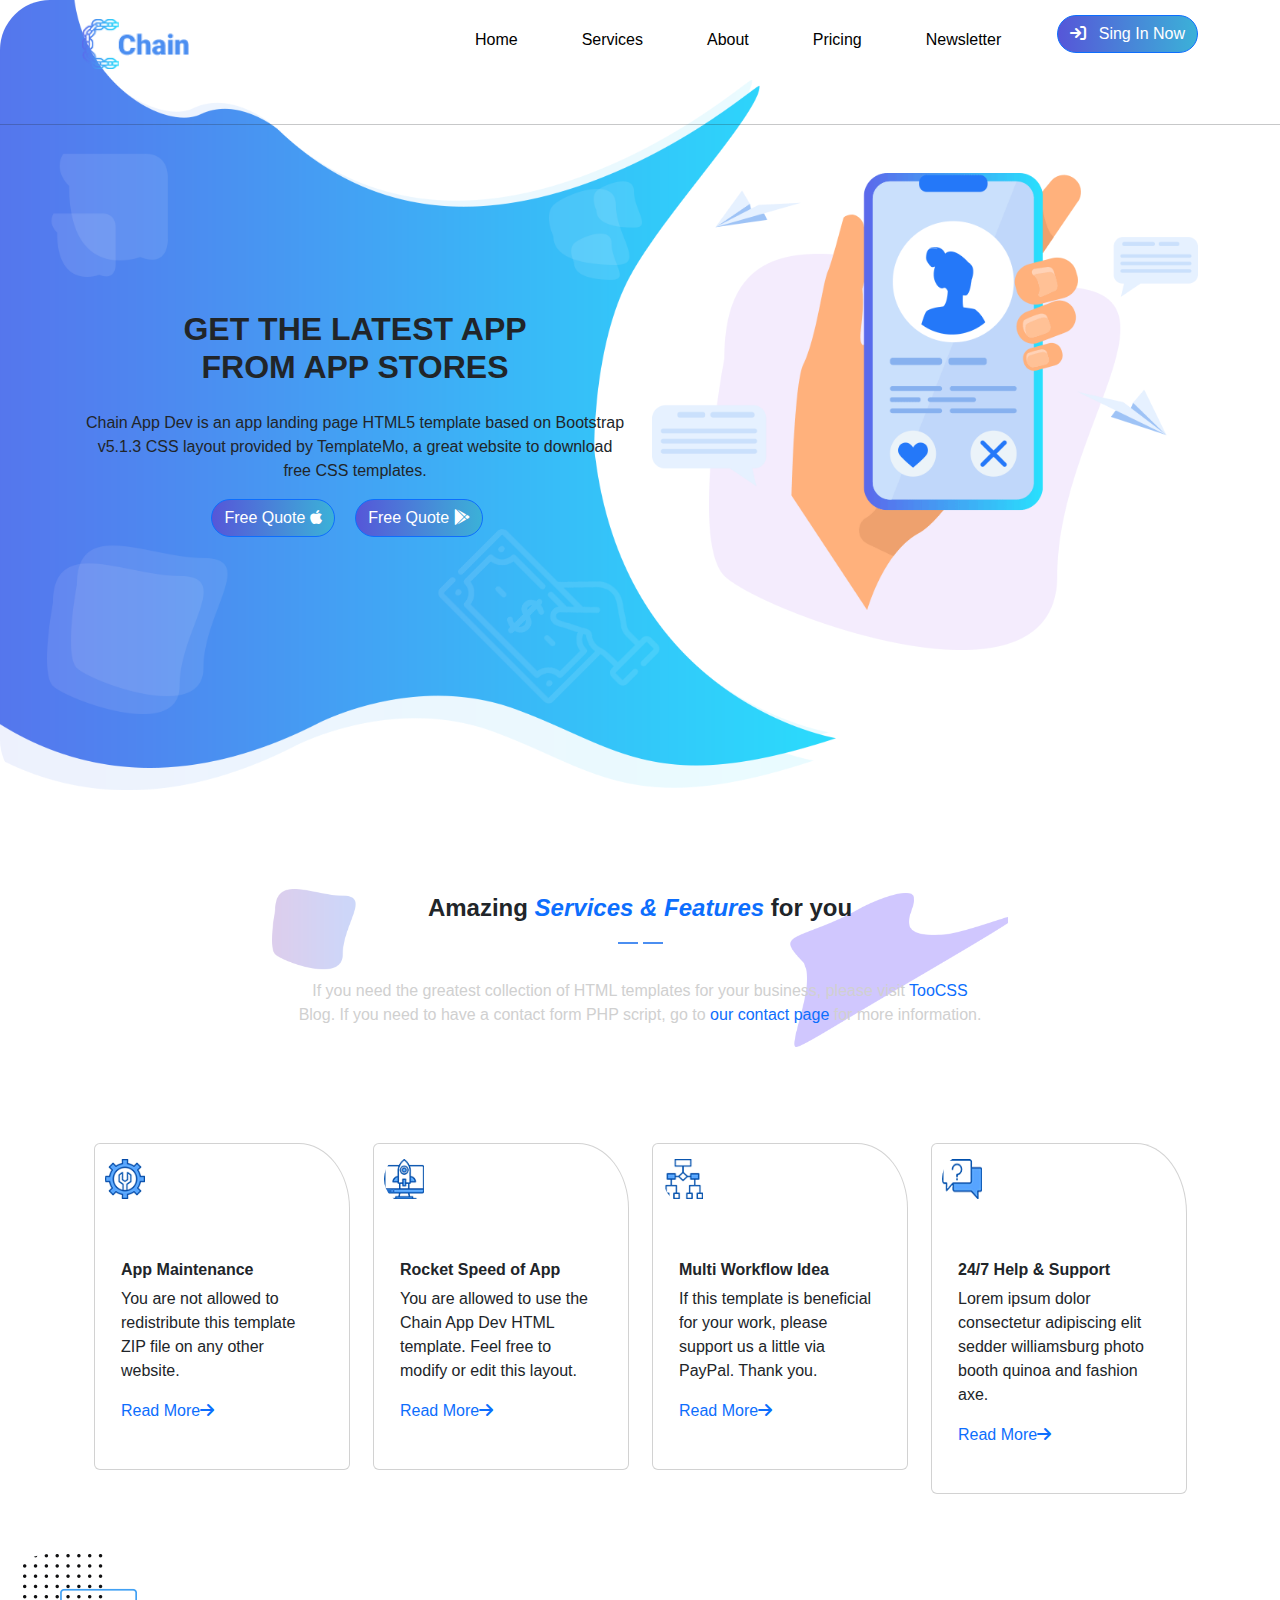
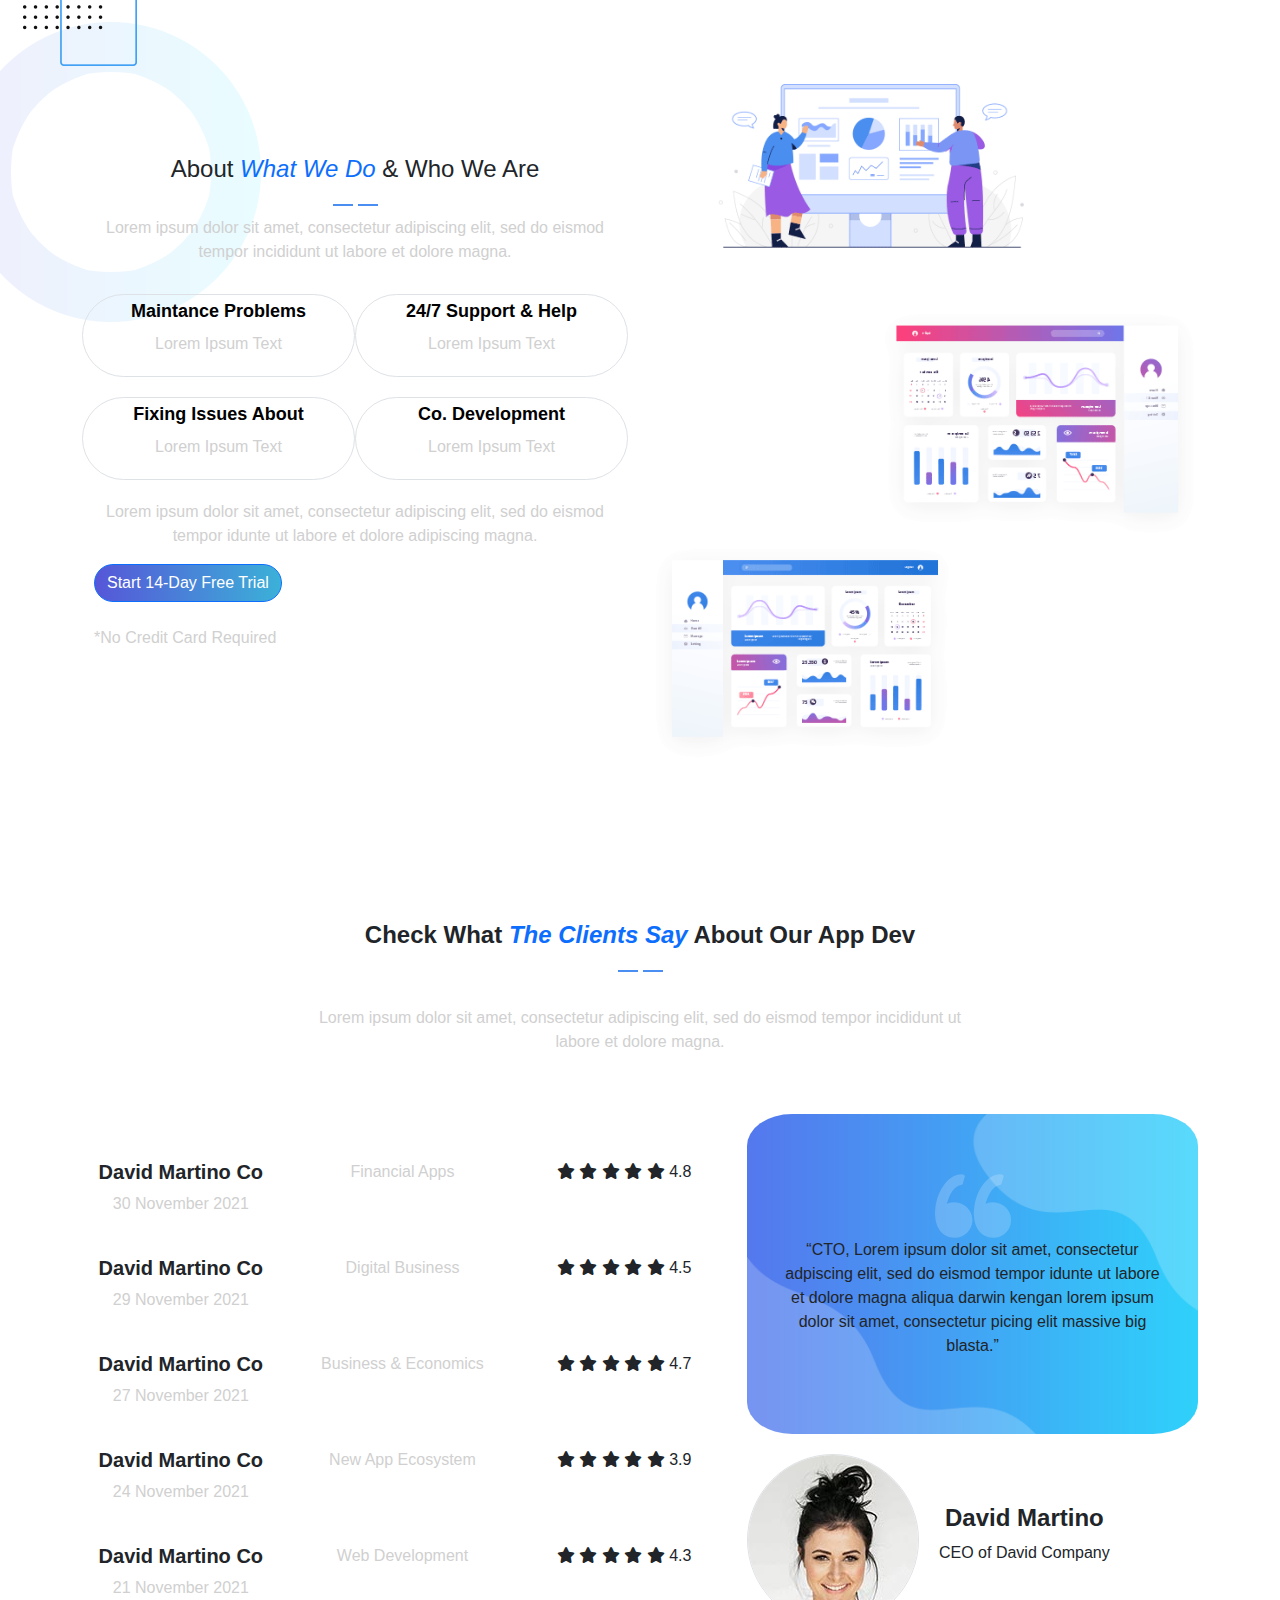
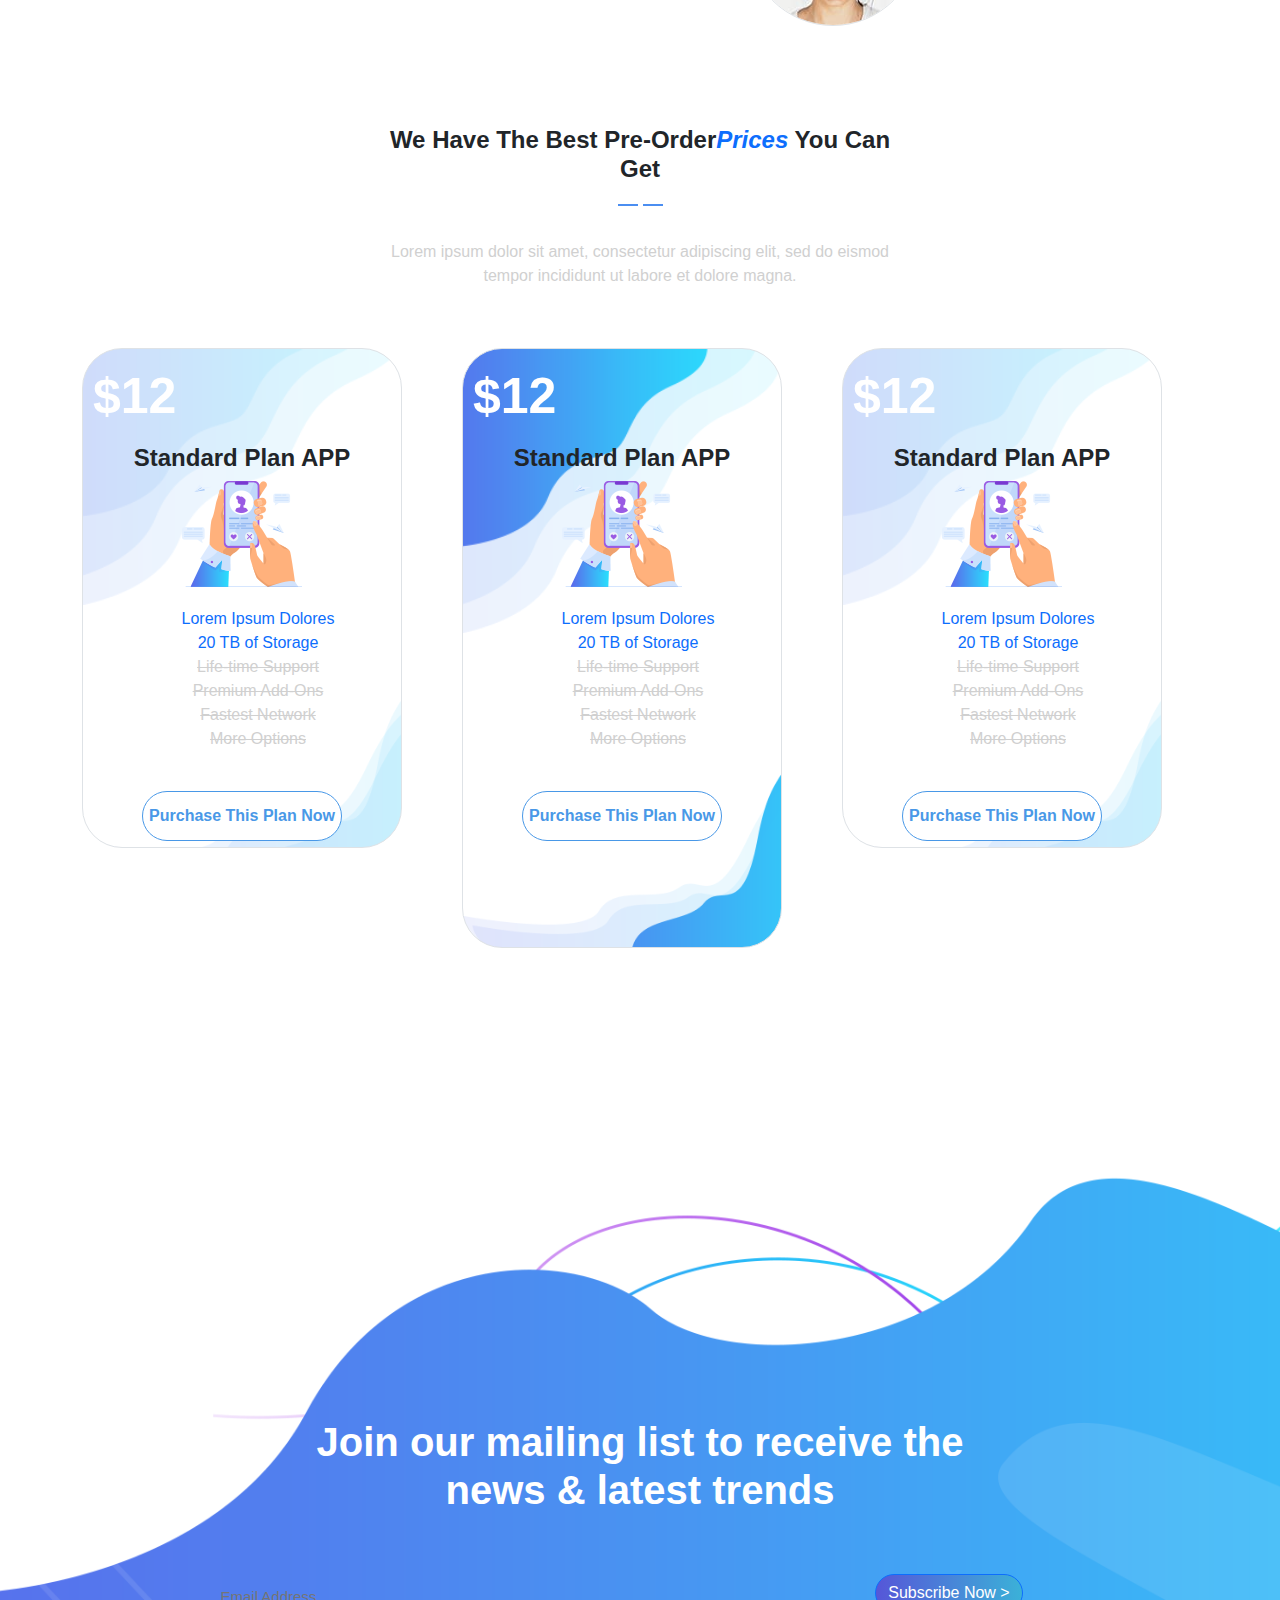
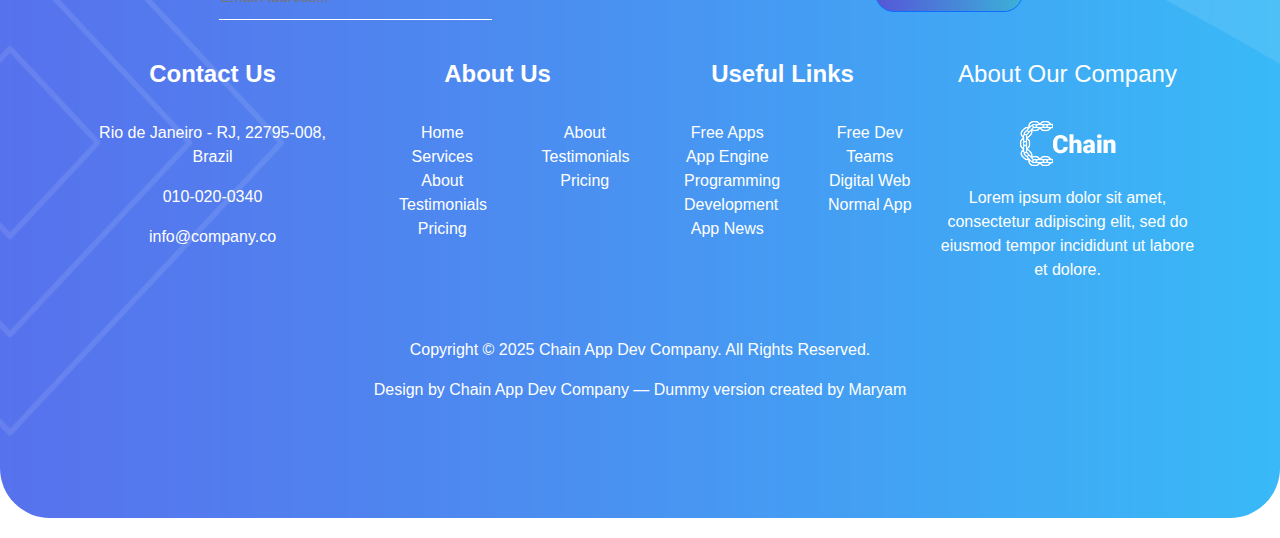
<file: Responsive-chain-website/page/Home/index.html>
<!DOCTYPE html>
    <html lang="en">
    <head>
      <meta charset="UTF-8">
      <meta name="viewport" content="width=device-width, initial-scale=1">
      <title>Bootstrap Page</title>
    
      <!-- Bootstrap CSS CDN -->
      <link href="https://cdn.jsdelivr.net/npm/bootstrap@5.3.3/dist/css/bootstrap.min.css" rel="stylesheet">

        
      <!-- fomt-awesome link -->
      <link href="https://cdnjs.cloudflare.com/ajax/libs/font-awesome/6.5.0/css/all.min.css" rel="stylesheet">
    
      <!-- Custom CSS -->
      <link rel="stylesheet" href="style.css">
    </head>
    <body>
    
      <!-- Navbar with custom height -->
     <div class="nav-content">
      <nav class="navbar navbar-expand-lg custom-navbar">
        <div class="container d-flex align-items-center">
          <img src="../../assests/logo.png" alt="Logo" height="50" class="me-3">
          <button class="navbar-toggler" type="button" data-bs-toggle="collapse"
            data-bs-target="#navbarSupportedContent" aria-controls="navbarSupportedContent"
            aria-expanded="false" aria-label="Toggle navigation">
            <span class="navbar-toggler-icon"></span>
          </button>
    
          <div class="collapse navbar-collapse" id="navbarSupportedContent">
            <ul class="navbar-nav ms-auto mb-2 mb-lg-0">
              <li class="nav-item"><a class="nav-link ms-5" href="#">Home</a></li>
              <li class="nav-item"><a class="nav-link ms-5" href="#services">Services</a></li>
              <li class="nav-item"><a class="nav-link ms-5" href="#about">About</a></li>
              <li class="nav-item"><a class="nav-link ms-5" href="#pricing">Pricing</a></li>
              <li class="nav-item"><a class="nav-link ms-5" href="#newsletter">Newsletter</a></li>
            </ul>
            <a href="#" class="btn btn-primary ms-5" data-bs-toggle="modal" data-bs-target="#contactModal">
                 <i class="fa-solid fa-arrow-right-to-bracket me-2"></i> Sing In Now</a>
          </div>
        </div>
      </nav>
      <hr>
      <!-- Section below navbar -->
        <div class="container mt-5 ">
          <div class="row align-items-center">
            <!-- Left text -->
            <div class="col-md-6">
              <h2 class="fw-bold my-4 text-dark text-uppercase">Get The Latest App<br> From App Stores</h2>
              <p >
                  Chain App Dev is an app landing page HTML5 template based on Bootstrap v5.1.3 CSS layout provided by TemplateMo, a great website to download free CSS templates.
              </p>
              <!-- Button with iPhone icon -->
              <button type="button" class="btn btn-primary me-3">
                  Free Quote  <i class="fa-brands fa-apple"></i>
               </button>
                 <!-- Button with playstore icon -->
               <button type="button" class="btn btn-primary me-3">
                  Free Quote   <i class="fa-brands fa-google-play"></i>
               </button>
            </div>
      
            <!-- Right image -->
            <div class="col-md-6 text-center">
              <img src="../../assests/slider-dec.png" alt="Banner Image" class="img-fluid rounded">
            </div>
          </div>
        </div>

     </div>
    
       
     
    
      <br>
      <!-- services -->
      <div id="services" >
            <div class="container">
             <div class="row text-center">
                <div class="col-lg-8 offset-lg-2">
                    <div class="section-heading ">
                        <h4 class="fw-bold">Amazing <em class="text-primary"> Services & Features</em> for you</h4>
                        <img src="../../assests/heading-line-dec.png"/>
                        <p  class="text-center  px-4 mt-4" style="color: rgb(208, 208, 208);">
                            If you need the greatest collection of HTML templates for your business, please visit <a rel="nofollow" href="https://www.toocss.com/" target="_blank" >TooCSS</a> Blog. If you need to have a contact form PHP script, go to <a rel="nofollow" href="https://templatemo.com/contact" target="_parent"> our contact page</a> for more information.

                        </p>
                    </div>
                </div>
              </div>
              
                <div class="container ">
                    <div class="row ">

                        <div class="col-lg-3 col-mb-6 col-sm-12">
                          <div class="card" style="width: 16rem;">
                            <div class="icon">
                              <div class="icon-app"></div>
                            </div>
                           
                            <div class="card-body">
                              <h6 class="card-title fw-bold">App Maintenance</h6>
                              <p class="card-text">You are not allowed to redistribute this template ZIP file on any other website.</p>
                              <a href="#" class="card-link text-decoration-none">
                                Read More<i class="fas fa-arrow-right"></i>
                               </a>
                            </div>
                          </div>
                        </div>
                         <!-- 2rd card -->
                         <div class="col-lg-3 col-mb-6 col-sm-12">
                          <div class="card" style="width: 16rem;">
                            <div class="icon"> 
                              <div class="icon-rocket"></div>
                            </div>
                           
                            <div class="card-body">
                              <h6 class="card-title fw-bold">Rocket Speed of App</h6>
                              <p class="card-text">You are allowed to use the Chain App Dev HTML template. Feel free to modify or edit this layout.</p>
                              <a href="#" class="card-link text-decoration-none">
                                Read More<i class="fas fa-arrow-right"></i>
                               </a>
                            </div>
                          </div>
                        </div>

                           <!-- 2rd card -->
                           <div class="col-lg-3 col-mb-6 col-sm-12">
                            <div class="card" style="width: 16rem;">
                              <div class="icon"> 
                                <div class="icon-multi"></div>
                              </div>
                             
                              <div class="card-body">
                                <h6 class="card-title fw-bold">Multi Workflow Idea</h6>
                                <p class="card-text">If this template is beneficial for your work, please support us a little via PayPal. Thank you.</p>
                                <a href="#" class="card-link text-decoration-none">
                                  Read More<i class="fas fa-arrow-right"></i>
                                 </a>
                              </div>
                            </div>
                          </div>
                    
                          <!-- 4rd card -->
                          <div class="col-lg-3 col-mb-6 col-sm-12">
                            <div class="card" style="width: 16rem;">
                              <div class="icon">
                                <div class="icon-help"></div>
                              </div>
                             
                              <div class="card-body">
                                <h6 class="card-title fw-bold">24/7 Help & Support</h6>
                                <p class="card-text">Lorem ipsum dolor consectetur adipiscing elit sedder williamsburg photo booth quinoa and fashion axe.</p>
                                <a href="#" class="card-link text-decoration-none">
                                  Read More<i class="fas fa-arrow-right"></i>
                                 </a>
                              </div>
                            </div>
                          </div>
                    </div>
                </div>
            </div>
      </div>


      <!-- about -->
      <div id="about">
        <div class="container">
          <div class="row">
            <div class="col-lg-6 align-self-center">
              <div class="about-heading">
                <h4>About <em class="text-primary">What We Do</em> & Who We Are</h4>
                <img src="../../assests/heading-line-dec.png">
                <p style="color: rgb(208, 208, 208);">Lorem ipsum dolor sit amet, consectetur adipiscing elit, sed do eismod tempor incididunt ut labore et dolore magna.</p>
              </div>
              <div class="container">
               <div class="row justify-content-around">
                <!-- 1st -->
                <div class="col-6 mx-auto border" style="color: rgb(208, 208, 208); ">
                  <div class="box-item">
                    <h4 class="fw-bold">
                      <a href="#">Maintance Problems</a>
                    </h4>
                    <p>Lorem Ipsum Text</p>
                  </div>
                </div>
                <!-- 2nd -->
                <div class="col-lg-6 border" style="color: rgb(208, 208, 208);">
                  <div class="box-item">
                    <h4 class="fw-bold">
                      <a href="#">24/7 Support & Help</a>
                    </h4>
                    <p>Lorem Ipsum Text</p>
                  </div>
                </div>
                <!-- 3rd -->
                <div class="col-lg-6 border" style="color: rgb(208, 208, 208);" >
                  <div class="box-item">
                    <h4 class="fw-bold">
                      <a href="#">Fixing Issues About
                      </a>
                    </h4>
                    <p>Lorem Ipsum Text</p>
                  </div>
                </div>
                <!-- 4th -->
                <div class="col-lg-6 border" style="color: rgb(208, 208, 208);">
                  <div class="box-item" >
                    <h4 class="fw-bold">
                      <a href="#">Co. Development</a>
                    </h4>
                    <p>Lorem Ipsum Text</p>
                  </div>
                </div>
                <!-- Paragraph and button -->
                <div class="col-lg-12" style="color: rgb(208, 208, 208);">
                  <p style="color: rgb(208, 208, 208);">
                    Lorem ipsum dolor sit amet, consectetur adipiscing elit, sed do eismod tempor idunte ut labore et dolore adipiscing magna.
                  </p>
                  <div class="gradient-button text-start mt-3"> <!-- text-start added -->
                    <a href="#" class="btn btn-primary">
                      Start 14-Day Free Trial
                    </a>
                    <br><br>
                    <span>*No Credit Card Required</span>
                  </div>
                </div>
              </div>
              </div>
            </div>
             <!-- Right side image -->

               <div class="col-lg-6">
                  <div class="right-image">
                      <img src="../../assests/about-right-dec.png" alt="About Image" />
                  </div>
               </div>
          </div>
        </div>
      </div>


      <!-- CLIENT SAY -->
      <div id="client">
        <div class="container">
          <div class="row">
            <div class="col-lg-8 offset-lg-2">
              <div class="client">
                <h4 class="fw-bold">Check What <em class="text-primary">The Clients Say</em> About Our App Dev</h4>
                <img src="../../assests/heading-line-dec.png"/>
                <P  class="text-center  px-4 mt-4" style="color: rgb(208, 208, 208);">Lorem ipsum dolor sit amet, consectetur adipiscing elit, sed do eismod tempor incididunt ut labore et dolore magna.</P>
              </div>
            </div>
          </div>
          <div class="col-lg-12">
            <div class="grid">
              <div class="row">
                <div class="col-lg-7 align-self-center">
                  <div class="first-grid active">
                   
                      <div class="row">
                        <div class="col-lg-4 sm-4 col-4">
                          <h5 class="fw-bold">David Martino Co</h5>
                          <span style="color: rgb(208, 208, 208);">30 November 2021</span>
                        </div>
                        <div class="col-lg-4 sm-4 col-4">
                          <span style="color: rgb(208, 208, 208);">Financial Apps</span>
                        </div>
                        <div class="col-lg-4 sm-4 col-4">
                          <i class="fas fa-star"></i>
                          <i class="fas fa-star"></i>
                          <i class="fas fa-star"></i>
                          <i class="fas fa-star"></i>
                          <i class="fas fa-star"></i>
                          <span class="rating">4.8</span>
                        </div>
                      </div>
                  
                      <!-- 2nd row -->
                    
                      <div class="row">
                        <div class="col-lg-4 sm-4 col-4">
                          <h5 class="fw-bold">David Martino Co</h5>
                          <span style="color: rgb(208, 208, 208);">29 November 2021</span>
                        </div>
                        <div class="col-lg-4 sm-4 col-4">
                          <span style="color: rgb(208, 208, 208);">Digital Business</span>
                        </div>
                        <div class="col-lg-4 sm-4 col-4">
                          <i class="fas fa-star"></i>
                          <i class="fas fa-star"></i>
                          <i class="fas fa-star"></i>
                          <i class="fas fa-star"></i>
                          <i class="fas fa-star"></i>
                          <span class="rating">4.5</span>
                        </div>
                      </div>
                  
                    <!-- 3rd row -->
                   
                      <div class="row">
                        <div class="col-lg-4 sm-4 col-4">
                          <h5 class="fw-bold">David Martino Co</h5>
                          <span style="color: rgb(208, 208, 208);">27 November 2021</span>
                        </div>
                        <div class="col-lg-4 sm-4 col-4">
                          <span style="color: rgb(208, 208, 208);">Business & Economics</span>
                        </div>
                        <div class="col-lg-4 sm-4 col-4">
                          <i class="fas fa-star"></i>
                          <i class="fas fa-star"></i>
                          <i class="fas fa-star"></i>
                          <i class="fas fa-star"></i>
                          <i class="fas fa-star"></i>
                          <span class="rating">4.7</span>
                        </div>
                      </div>
                
                    <!-- 4th row-->
                    
                      <div class="row">
                        <div class="col-lg-4 sm-4 col-4">
                          <h5 class="fw-bold">David Martino Co</h5>
                          <span style="color: rgb(208, 208, 208);">24 November 2021</span>
                        </div>
                        <div class="col-lg-4 sm-4 col-4">
                          <span style="color: rgb(208, 208, 208);">New App Ecosystem</span>
                        </div>
                        <div class="col-lg-4 sm-4 col-4">
                          <i class="fas fa-star"></i>
                          <i class="fas fa-star"></i>
                          <i class="fas fa-star"></i>
                          <i class="fas fa-star"></i>
                          <i class="fas fa-star"></i>
                          <span class="rating">3.9</span>
                        </div>
                      </div>
                  
                    <!-- 5th row -->
                   
                      <div class="row">
                        <div class="col-lg-4 sm-4 col-4">
                          <h5 class="fw-bold">David Martino Co</h5>
                          <span style="color: rgb(208, 208, 208);">21 November 2021</span>
                        </div>
                        <div class="col-lg-4 sm-4 col-4">
                          <span style="color: rgb(208, 208, 208);">Web Development</span>
                        </div>
                        <div class="col-lg-4 sm-4 col-4">
                          <i class="fas fa-star"></i>
                          <i class="fas fa-star"></i>
                          <i class="fas fa-star"></i>
                          <i class="fas fa-star"></i>
                          <i class="fas fa-star"></i>
                          <span class="rating">4.3</span>
                        </div>
                      </div>
                  </div>
                </div>
                <!-- 2nd half page -->
                 <div class="col-lg-5">
                    <div class="row">
                        <div class="col-lg-12">
                          <div class="client-content">
                            <img src="../../assests/quote.png"/>
                            <p>
                              “CTO, Lorem ipsum dolor sit amet, consectetur adpiscing elit, sed do eismod tempor idunte ut labore et dolore magna aliqua darwin kengan lorem ipsum dolor sit amet, consectetur picing elit massive big blasta.”
                            </p>
                          </div>
                          <div class="down-content ">
                            <img class="client-image border" src="../../assests/client-image.jpg">
                            <div class="right-content">
                              <h4 class="fw-bold">David Martino</h4>
                              <span> CEO of David Company</span>
                            </div>
                          </div>
                         
                        </div>
                    </div>
                  </div>
              </div>
            </div>
          </div>
        </div>
      </div>
  


      <!-- PRICING -->
       <div id="pricing">
        <div class="container">
          <div class="row ">
            <div class="col-lg-6 offset-lg-3">
              <div class="pricing-heading ">
                <h4 class="fw-bold">We Have The Best Pre-Order<em class="text-primary">Prices</em> You Can Get</h4>
                <img src="../../assests/heading-line-dec.png"/>
                <p  class="text-center  px-4 mt-4" style="color: rgb(208, 208, 208);">Lorem ipsum dolor sit amet, consectetur adipiscing elit, sed do eismod tempor incididunt ut labore et dolore magna.</p>
              </div>
            </div>
          </div>
          <div class="row">
           
            <div class="col-lg-4">
              <div class="pri-item border" style="width: 20rem; height: 500px;">
                <div class="pricing-item-body">
                  <span class="price fw-bold">$12</span>
                  <h4 CLASS="fw-bold ">Standard Plan APP</h4>
                 <div class="icon">
                  <img src="../../assests/pricing-table-01.png">
                 </div>
                 <ul>
                  <li class="text-primary">Lorem Ipsum Dolores</li>
                  <li class="text-primary">20 TB of Storage</li>
                  <li class="non-function">Life-time Support</li>
                  <li class="non-function">Premium Add-Ons</li>
                  <li class="non-function"> Fastest Network</li>
                  <li class="non-function"> More Options</li>
                 </ul>
                 <br>
                 <button type="button" class="bttn fw-bold">Purchase This Plan Now</button>
                 <br><br>
                </div>
              </div>
            </div>
            <!-- 2nd card -->
          
            <div class="col-lg-4">
              <div class="pric-item border" style="width: 20rem; height: 600px;" >
                <div class="pricing-item-body">
                  <span class="price fw-bold">$12</span>
                  <h4 CLASS="fw-bold ">Standard Plan APP</h4>
                 <div class="icon">
                  <img src="../../assests/pricing-table-01.png">
                 </div>
                 <ul>
                  <li class="text-primary">Lorem Ipsum Dolores</li>
                  <li class="text-primary">20 TB of Storage</li>
                  <li class="non-function">Life-time Support</li>
                  <li class="non-function">Premium Add-Ons</li>
                  <li class="non-function"> Fastest Network</li>
                  <li class="non-function"> More Options</li>
                 </ul>
                 <br>
                 <button type="button" class="bttn fw-bold">Purchase This Plan Now</button>
                 <br><br>
                </div>
              </div>
            </div>
            
            <!-- 3rd card -->
            <div class="col-lg-4">
              <div class="pri-item border" style="width: 20rem; height: 500px;">
                <div class="pricing-item-body">
                  <span class="price fw-bold">$12</span>
                  <h4 CLASS="fw-bold ">Standard Plan APP</h4>
                 <div class="icon">
                  <img src="../../assests/pricing-table-01.png">
                 </div>
                 <ul>
                  <li class="text-primary">Lorem Ipsum Dolores</li>
                  <li class="text-primary">20 TB of Storage</li>
                  <li class="non-function">Life-time Support</li>
                  <li class="non-function">Premium Add-Ons</li>
                  <li class="non-function"> Fastest Network</li>
                  <li class="non-function"> More Options</li>
                 </ul>
                 <br>
                 <button type="button" class="bttn fw-bold">Purchase This Plan Now</button>
                 <br><br>
                </div>
              </div>
            </div>
          </div>
        </div>
       </div>

       <!-- NWESLETTER -->
        <div id="newsletter">
          <div class="container">
            <div class="row">
              <div class="col-lg-8 offset-lg-2">
                <div class="footer-heading">
                  <h4 class="fw-bold" style="font-size: 40px; color: white;">Join our mailing list to receive the news & latest trends</h4>
                </div>
              </div>
            </div>
            <div class="row">
              <div class="col-lg-6 col-sm-6">
                <fieldset>
                  <input type="address" name="address" class="email" placeholder="Email Address...">
                </fieldset>
                 
              </div>
              <div class="col-lg-6 col-sm-6">
                <a href="#" class="btn btn-primary ms-5"  >Subscribe Now &gt; </a>
               
              </div>
            </div>
            <div class="row">
              <div class="col-lg-3">
                <div class="footer-bottom">
                  
                  <h4 class="fw-bold">Contact Us</h4>
                  <br>
                  <p> 
                    <a href="#">Rio de Janeiro - RJ, 22795-008, Brazil</a>
                  </p>
                  <p> 
                    <a href="#">010-020-0340</a>
                  </p>
                  <p> 
                    <a href="#">info@company.co</a>
                  </p>
                </div>
              </div>

              <div class="col-lg-3">
                <div class="footer-bottom">
                  <h4 class="fw-bold">About Us</h4>
                  <br>
                  <div class="row">
                    <div class="col-lg-6">
                      <ul>
                        <li><a href="#">Home</a></li>
                        <li><a href="#">Services</a></li>
                        <li><a href="#">About</a></li>
                        <li><a href="#">Testimonials</a></li>
                        <li><a href="#">Pricing</a></li>
                      </ul>
                    </div>

                    <div class="col-lg-6">
                      <ul>
                        <li><a href="#">About</a></li>
                        <li><a href="#">Testimonials</a></li>
                        <li><a href="#">Pricing</a></li>
                      </ul> 
                    </div>
                  </div>
                </div>
              </div>

              <div class="col-lg-3">
                <div class="footer-bottom">
                  <h4 class="fw-bold">Useful Links</h4>
                  <br>
                  <div class="row">
                    <div class="col-lg-6">
                      <ul>
                        <li><a href="#">Free Apps</a></li>
                        <li><a href="#">App Engine</a></li>
                        <li><a href="#">Programming</a></li>
                        <li><a href="#">Development</a></li>
                        <li><a href="#">App News</a></li>
                      </ul>
                    </div>
                    <div class="col-lg-6">
                      <ul>
                        <li><a href="#">Free Dev Teams</a></li>
                        <li><a href="#">Digital Web</a></li>
                        <li><a href="#">Normal App</a></li>
                      </ul>
                    </div>
                  </div>
                  
                </div>
              </div>

              <div class="col-lg-3 text-white">
                <h4>About Our Company</h4>
                <br>
                <div class="footer-logo">
                  <img src="../../assests/white-logo.png" >
                </div>
                <p>
                  Lorem ipsum dolor sit amet, consectetur adipiscing elit, sed do eiusmod tempor incididunt ut labore et dolore.
                </p>
              </div>

            </div>

            <div class="row text-white">
              <div class="col-lg-12">
                  <p class="mb--0">Copyright © 2025 Chain App Dev Company. All Rights Reserved.</p>
                  <p>Design by Chain App Dev Company — Dummy version created by Maryam</p>
              </div>
            </div>
          </div>
        </div>
      <!-- Bootstrap JS Bundle (with Popper) -->
      <script src="https://cdn.jsdelivr.net/npm/bootstrap@5.3.3/dist/js/bootstrap.bundle.min.js"></script>
    
    </body>
    </html>
</file>
<file: boldo-bootstrap-project/Pages/Home/style.css>
body {
    margin: 0;
    padding: 0;
    width: 100%S;
  }

.navbar{
    background-color:#0B0B45;     /* navbar background-color*/
    height: 100px;      /* increase height */
}
.navbar .nav-link{
    color: white;         /*text color*/
    text-align:right;         /* text right side shift*/
}
.btn{
    border-radius: 40px;      
}
.nav-body{
    background-image: url(../../assests/hero-bg.png);
    background-repeat: no-repeat;
    background-position: right;
    background-color: #0B0B45;
}
#buy-template{
    background-color: #73dd6dd5;
}

.enterprise-template{
    background-color: #0B0B45;
}
.container-website{
    background-color: #0B0B45;
}

      /*hero-section start  */
  .hero-section {
    background-image: url(../../assests/promo-bg.png);
    background-color: #0B0B45;
    color: white;
    padding: 100px 20px;
    text-align: center;
    border-radius: 10px;
    margin: 2rem;
    background-size: cover;
    background-position: center;
  }

  .email-form {
    max-width: 600px;
    margin: 30px auto 0;
    display: flex;
    flex-wrap: wrap;
    gap: 10px;
    justify-content: center;
  }

  .email-form input {
    flex: 1 1 250px;
    min-width: 200px;
    border-radius: 30px;
    padding: 10px 20px;
    border: none;
  }

  .email-form button {
    border-radius: 30px;
    padding: 10px 30px;
    border: none;
    white-space: nowrap;
  }


  .list-unstyled a{
    text-decoration: none;
    color: gray;
  }
</file>
<file: prixima-practice/pages/Home/style.css>
body {
    margin: 0;
    padding: 0;
  }
  .top-nav {
    background-color: #ff4d29;
    color: white;
    font-size: 14px;
    padding: 5px 0;
  }
  .top-nav a i{
      width: 34px;
      height: 34px;
    background-color:rgba(255, 255, 255, 0.4);
    display: inline-flex;
    align-items: center;
    justify-content: center;
    text-decoration: none;
    font-size: 18px;
    border-radius: 50%;
    color: white;
  }
  .top-nav a i:hover{
      background-color:white;
      color: #ff4d29;
  }

  /* NAVBAR */
  .navbar{
    box-shadow: 0px 0px 30px rgba(0, 0, 0, 0.08);
  }
   .navbar-nav .nav-item a:hover{
    color: #ff4d29;
   }
  .navbar-brand{
    font-size: 26px;
    font-weight: 700;
    color: black;
  }
  .navbar-brand span{
    color:#ff4d29 ;
  }
  /* btn */
  .btn{
    padding: 9px 24px;
    font-weight: 500;
  }
  .btn-brand{
    background-color: #ff4d29;
    color: white;
    border-color: #ff4d29;
  }
  .btn-brand:hover{
    color: white;
    background-color: #e04123;
  }
  /* slider1 */
  .circle-btn {
    display: flex;
    align-items: center;
    justify-content: center;
    width: 50px;
    height: 50px;
    background-color: rgb(0, 0, 0); /* semi-transparent black */
    color: white;
    border-radius: 50%;
    font-size: 14px;
    font-weight: bold;
  }
  .circle-btn:hover{
    color: #ff4d29;
    background-color: white;
  }
  .carousel-control-prev, .carousel-control-next {
    top: 50%;
    transform: translateY(-50%);
  }

  .carousel-control-prev {
    left: 15px;
  }

  .carousel-control-next {
    right: 15px;
  }
   /* ABOUT SECTION */
section{
  padding-top: 80px;
  padding-bottom: 80px
}
.info-box {
  display: flex;
  align-items: center; /* vertically center content */
}
/* milestone */
#milestone {
  position: relative;
  background-image: url(../../assests/bg_banner1.jpg);
  background-size: cover;
  background-position: center;
  z-index: 1;                      /* sets stacking context for background section */
  overflow: hidden;               /* hides overflow from pseudo-element */
}

#milestone::before {
  content: "";
  position: absolute;
  top: 0;
  left: 0;
  width: 100%;
  height: 100%;
  background-color:rgba(255,77,41,0.85); /* orange with 50% opacity */
  z-index: 2;
}

#milestone .container {
  position: relative;                  /* allows z-index to take effect */
  z-index: 3;                          /* places content above the overlay */
}

/* SERVICES */
.service{
  padding: 30px;
  background-color: whites;
}
.intro{
  text-align: center;
}
.intro h6{
  color: #ff4d29;
}
.card-img-top{
  width: 90px;
  height: 90px;
  display: block;
  margin-left: auto;
  margin-right: auto;
  margin-top: 20px;
}
.card-body{
  text-align: center;
}
.card{
  box-shadow: 10px 5px 5px gray;
  padding: 10px 10px;
}

/* TEAM  */
/* .intro h6{
  color:#ef4529 ;
} */
.team-member {
  position: relative;
}

.team-member .overlay {
  position: absolute;
  top: 0;
  left: 0;
  height: 100%;
  width: 100%;
  background-color: rgba(255, 77, 41, 0.608) ;
  opacity: 0;
  transition: opacity 0.3s ease;
}

.team-member:hover .overlay {
  opacity: 1;
}

.social-icons i {
  font-size: 20px;
}
.row {
  display: flex;
  text-align: center;
}

/* REVIEWS */
.Reviews {
  background: url('../../assests/bg_banner1.jpg') no-repeat center center;
  background-size: cover;
  position: relative;
  padding: 100px 0;
  color: #fff;
}

.testimonial-overlay {
  position: absolute;
  top: 0;
  left: 0;
  background-color:rgba(20, 37, 56, 0.8);
  width: 100%;
  height: 100%;
  z-index: 1;
}

.testimonial-content {
  position: relative;
  z-index: 2;
}

.testimonial-img {
  width: 80px;
  height: 80px;
  object-fit: cover;
  border-radius: 50%;
  margin: 0 auto 15px;
}
.carousel-item small{
    color: #ff4d29;
}

.rating i {
    color: #ff4d29;
}

/* BLOG */

.badge-custom {
  position: absolute;
  top: 15px;
  left: 15px;
  background-color: #ff4d29;
  color: white;
  padding: 5px 10px;
  border-radius: 15px;
  font-size: 0.8rem;
}

 /* Footer */
 .footer{
  background-image: url(../../assests/bg_banner1.jpg);
  background-size: cover;
  position: relative;
  padding: 100px 0;
  color: #fff;
 }

 div a i{
  width: 34px;
  height: 34px;
background-color:rgba(255, 255, 255, 0.4);
display: inline-flex;
align-items: center;
justify-content: center;
text-decoration: none;
font-size: 18px;
border-radius: 50%;
color: white;
padding-top: 10px;
 }
 
 div a i:hover{
  background-color:white;
  color: #ff4d29;
 }
 .conditions-section a{
  color: #fff;
 }
</file>
<file: Responsive-chain-website/page/Home/style.css>
body {
    margin: 0;
    padding: 0;
    background-color: white;
    font-family: robot, sans-serif;
  }

  /* NAVBAR-NAV */
.nav-content {
  background-image: url(../../assests/slider-left-dec.png);
  background-size: contain; /* ya cover, jaise aapko better lage */
  background-repeat: no-repeat;
  background-position: top left ; /* move image to right side */
  width: 100%;
  height: auto;
  padding-bottom: 100px;
}
.custom-navbar .container {
  height: 100%;
}
  .nav-link {
   
      padding-top: 20px; /* ya jitna aapko niche lana hai */
    color: black;
  }
  .nav-link:hover{
    color:blue;
  }
  .btn{
    border-radius: 20px;
  }

  /* SERVICES */
  
 .section-heading{
 background-image: url(../../assests/services-right-dec.png);
 background-repeat: no-repeat;
 background-position: center center;
 background-size: contain;
 margin: 0 auto;
 width: 100%;
 z-index: 0;
 padding: 60px 0;
 }
 .card{
  padding: 10px;
  align-items: left;
 
  border-top-right-radius: 20%;
 }
 .card-body{
  text-align: left;
 }
 .icon-app{
  background-image: url('../../assests/service-icon-01.png');
  background-size: 40px 40px;
  background-repeat: no-repeat;
  background-position: left center;
  height: 50px; 
}
.icon-rocket{
  background-image: url('../../assests/service-icon-02.png');
  background-size: 40px 40px;
  background-repeat: no-repeat;
  background-position: left center;
  height: 50px;
}
.icon-multi{
  background-image: url('../../assests/service-icon-03.png');
  background-size: 40px 40px;
  background-repeat: no-repeat;
  background-position: left center;
  height: 50px; 
}
.icon-help{
 
  background-image: url('../../assests/service-icon-04.png');
  background-size: 40px 40px;
  background-repeat: no-repeat;
  background-position: left center;
  height: 50px;
}
.card:hover .card-body ,
.card:hover .icon{
  color: white;
}
.card:hover ,
.card:hover .card-body a{
  background-color: rgb(82, 171, 239);
}

  /* about */
  #about{
  background-image: url(../../assests/services-left-dec.png);
     background-repeat: no-repeat;
    padding-top: 130px;
    position: relative;
  }
   
  .about-heading {
    margin-bottom: 30px;
  }
 .box-item h4 a{
  color: black;
  font-size: large;
 }
 .box-item h4 a:hover{
  color: blue;
 }
  div{
    border-radius: 50px;
    text-align: center;
    margin-bottom:20px;
    
  }
  div a{
    text-decoration: none;
  }
  .right-image img{
    width: 100%;
   overflow: hidden;                          /* Hides extra content that overflows the container */
   vertical-align: middle;           /* vertically center an element relative to its surrounding content*/
  }


  /* CLIENT SAY */
  #client{
    padding-top: 100px;
    position: relative;

  }
  .grid div h5:hover{
    color: blue;
  }
.grid div .col:hover{
  color: blue;
}
.col-lg-4:hover i,
.col-lg-4:hover span {
  color: blue;
}
/* client say left side */
.client-content{
  padding: 60px 30px;
  background-image: url(../../assests/client-bg.png);
  background-size: cover;
  width: 100%;
  height: auto;
  border-radius: 10%;
}
.client-image{
  border-radius: 50%;
  margin-right: 20px;
}
.down-content{
  display: flex;
  flex-direction: row;
}
.down-content .right-content{ 
  margin-top: 50px;
}


/* PRICINGG */

 /* 1st card */
.pri-item {
  background-image: url(../../assests/regular-table-top.png), url(../../assests/regular-table-bottom.png);
  background-position: top center, bottom center;
  background-repeat: no-repeat, no-repeat;
  background-size: 100% auto, 100% auto;
  border-radius: 40px; 
  overflow: hidden; 
}

.pricing-item-body span{
  color: white;
  font-size: 50px;
  display: flex;
  text-align: left;
  margin: 10px 10px;
}

 ul{
  list-style: none;
 }

.non-function{
  text-decoration: line-through;
  color: black;
  color: rgb(208, 208, 208);
 }
.bttn{
  border-radius: 50px;
  background-color: white;
  text-align: center;
  color: rgb(73, 152, 231);
  border: 1px solid rgb(73, 152, 231);
  height: 50px;
}
.bttn:hover{
  background-color: rgb(73, 152, 231);
  color: white;
}

/* 2ND card */
.pric-item {
  background-image: url(../../assests/pro-table-top\ \(1\).png), url(../../assests/pro-table-bottom.png);
  background-position: top center, bottom center;
  background-repeat: no-repeat, no-repeat;
  background-size: 100% auto, 100% auto; 
  border-radius: 40px; 
  overflow: hidden; 
}

.pricing-item-body span{
  color: white;
  font-size: 50px;
  display: flex;
  text-align: left;
  margin: 10px 10px;
}

 ul{
  list-style: none;
 }

.non-function{
  text-decoration: line-through;
  color: black;
  color: rgb(208, 208, 208);
 }
.bttn{
  border-radius: 50px;
  background-color: white;
  text-align: center;
  color: rgb(73, 152, 231);
  border: 1px solid rgb(73, 152, 231);
  height: 50px;
}
.bttn:hover{
  background-color: rgb(73, 152, 231);
  color: white;
}
 /* NEWSLETTER */
 #newsletter{
  background-image: url(../../assests/footer-bg.png);
  background-size: cover;
  background-position: no-repeat;
  margin-top:130px;
  padding-top:300px ;
  padding-bottom:60px ;
 }
 /* footer-btn */
.btn{
  background: linear-gradient(to right, rgb(86, 86, 216), rgb(59, 177, 216));
}
/* IMPUT */
input{
  font-size: 15px;
  color: white;
  outline: none;
  border: none;
  height: 46px;
  background-color: transparent;
  border-bottom: 1px solid white;
  width: 50%;
}

/* footer-bottom */
.footer-bottom{
  color: white;
}
.footer-bottom p a{
  color: white;
}
 
.footer-bottom li a{
  color: white;
}
/* LOGO */
.footer-logo{
  color: aliceblue;
}
</file>
